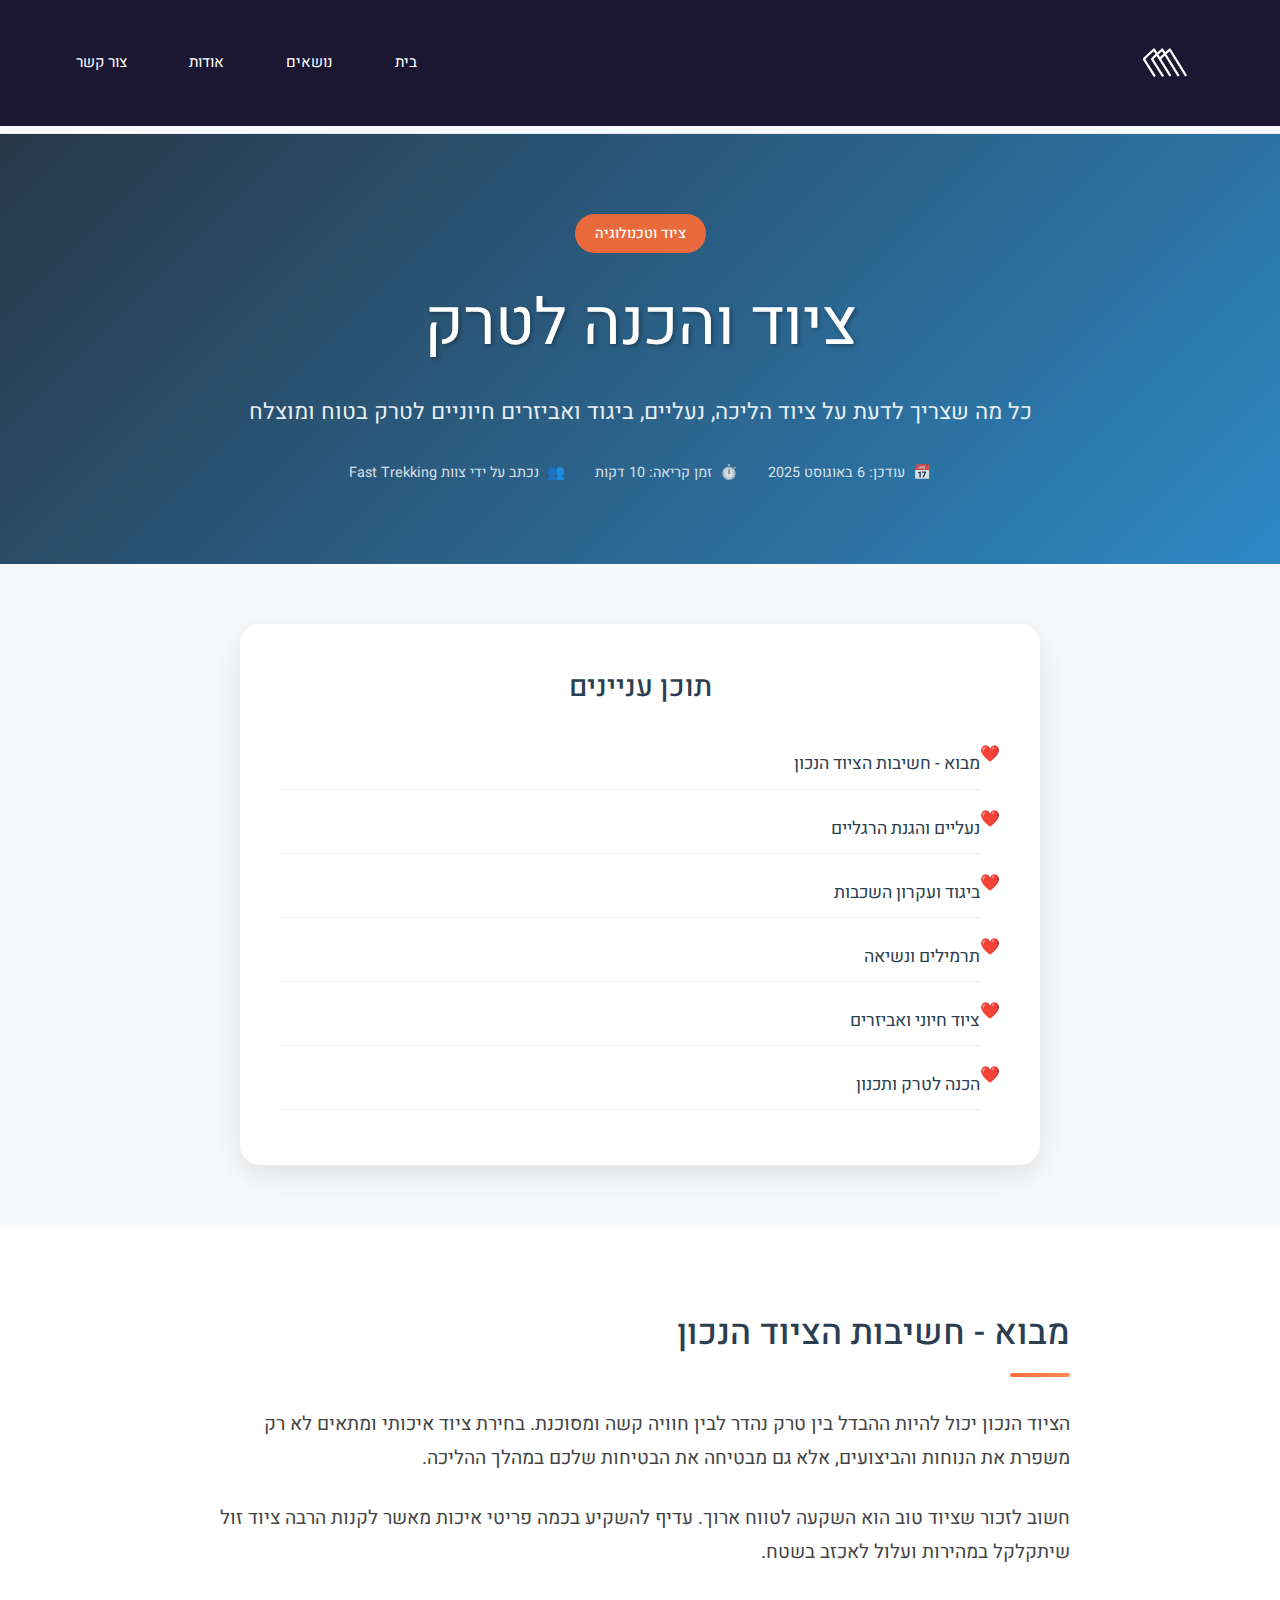
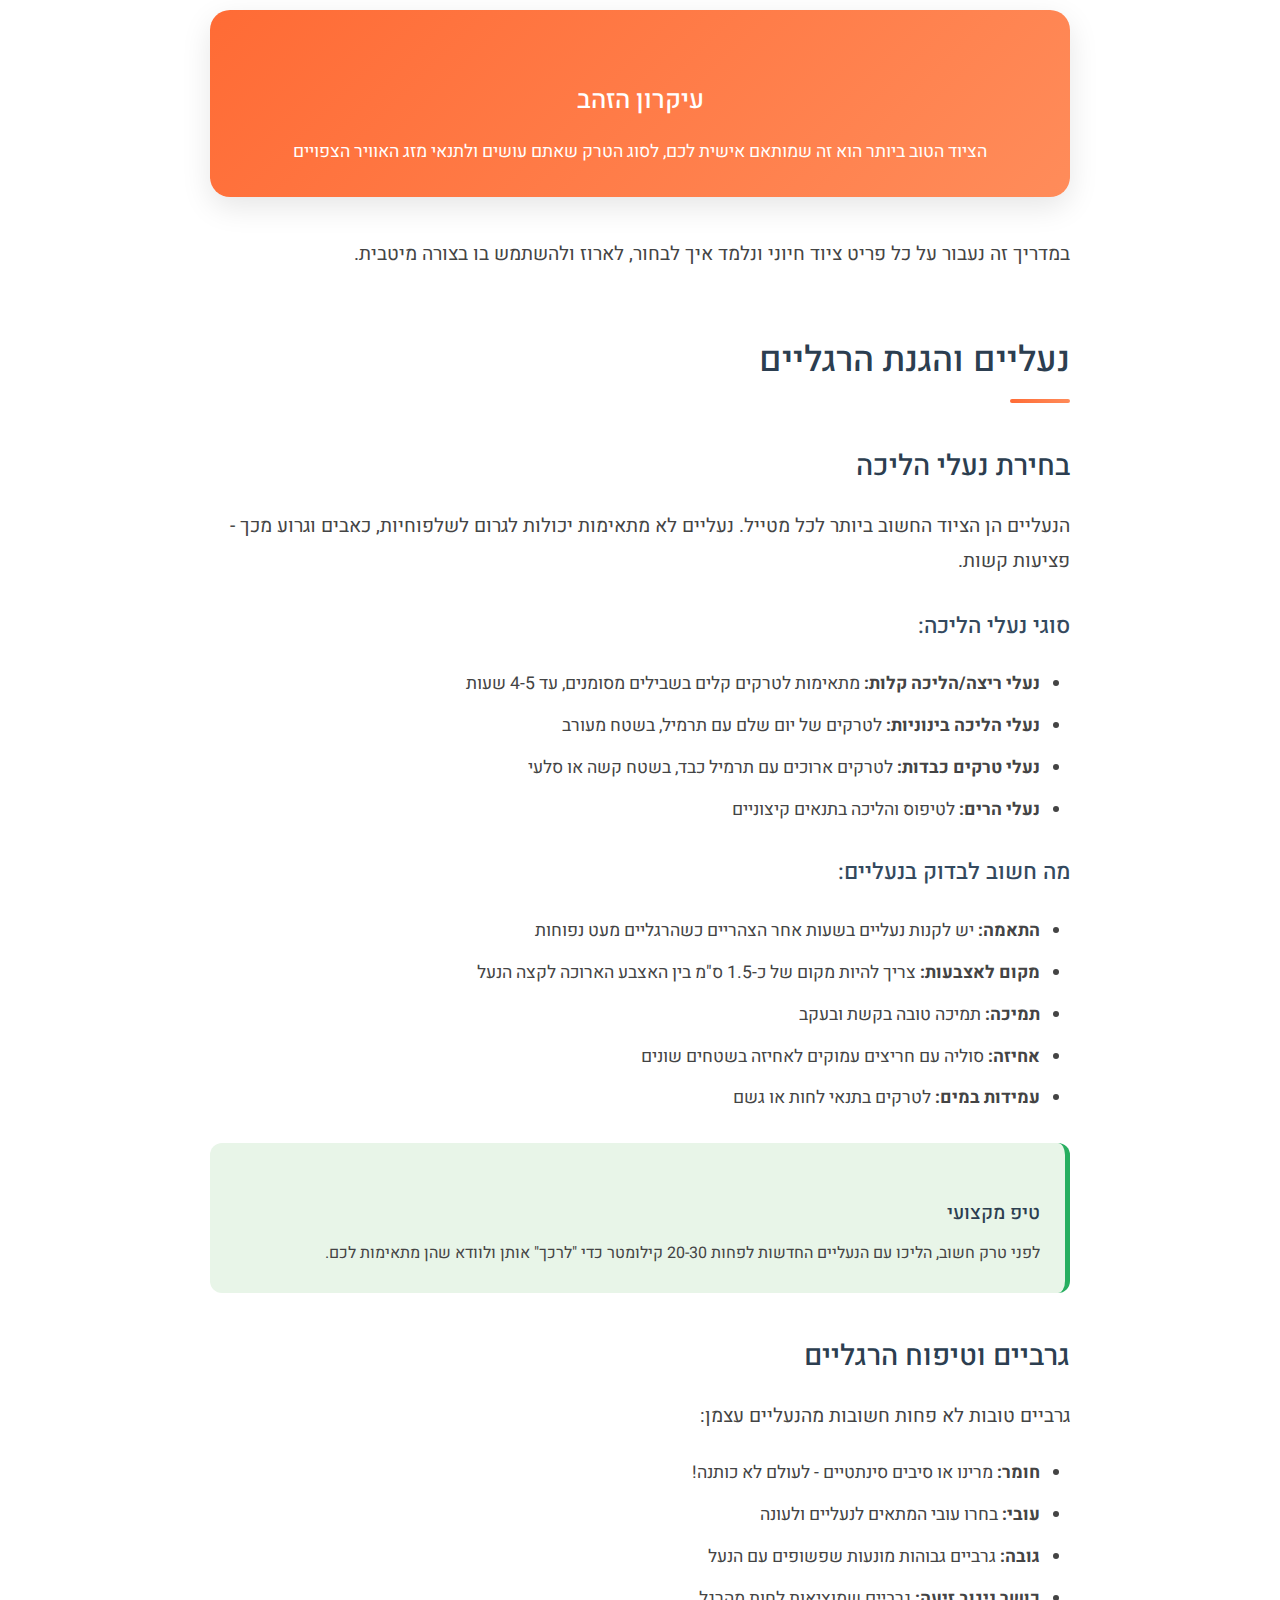
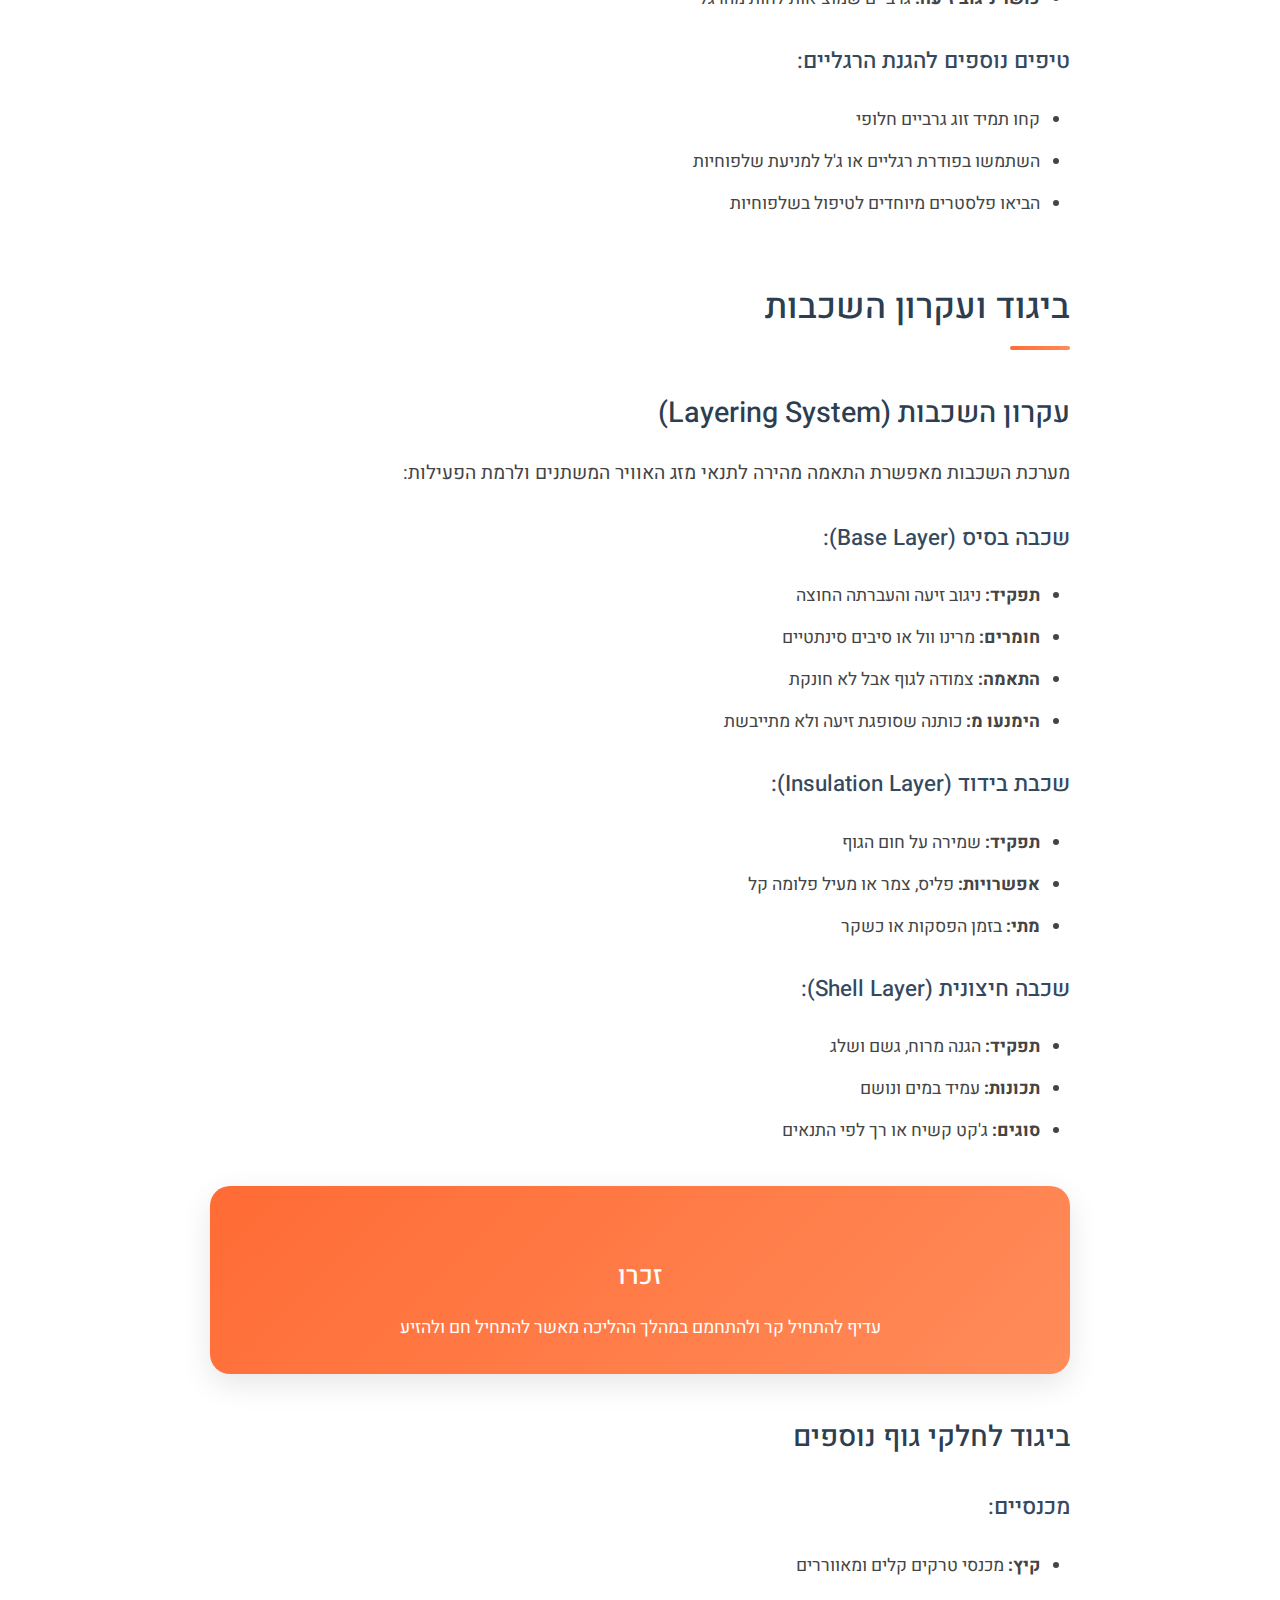
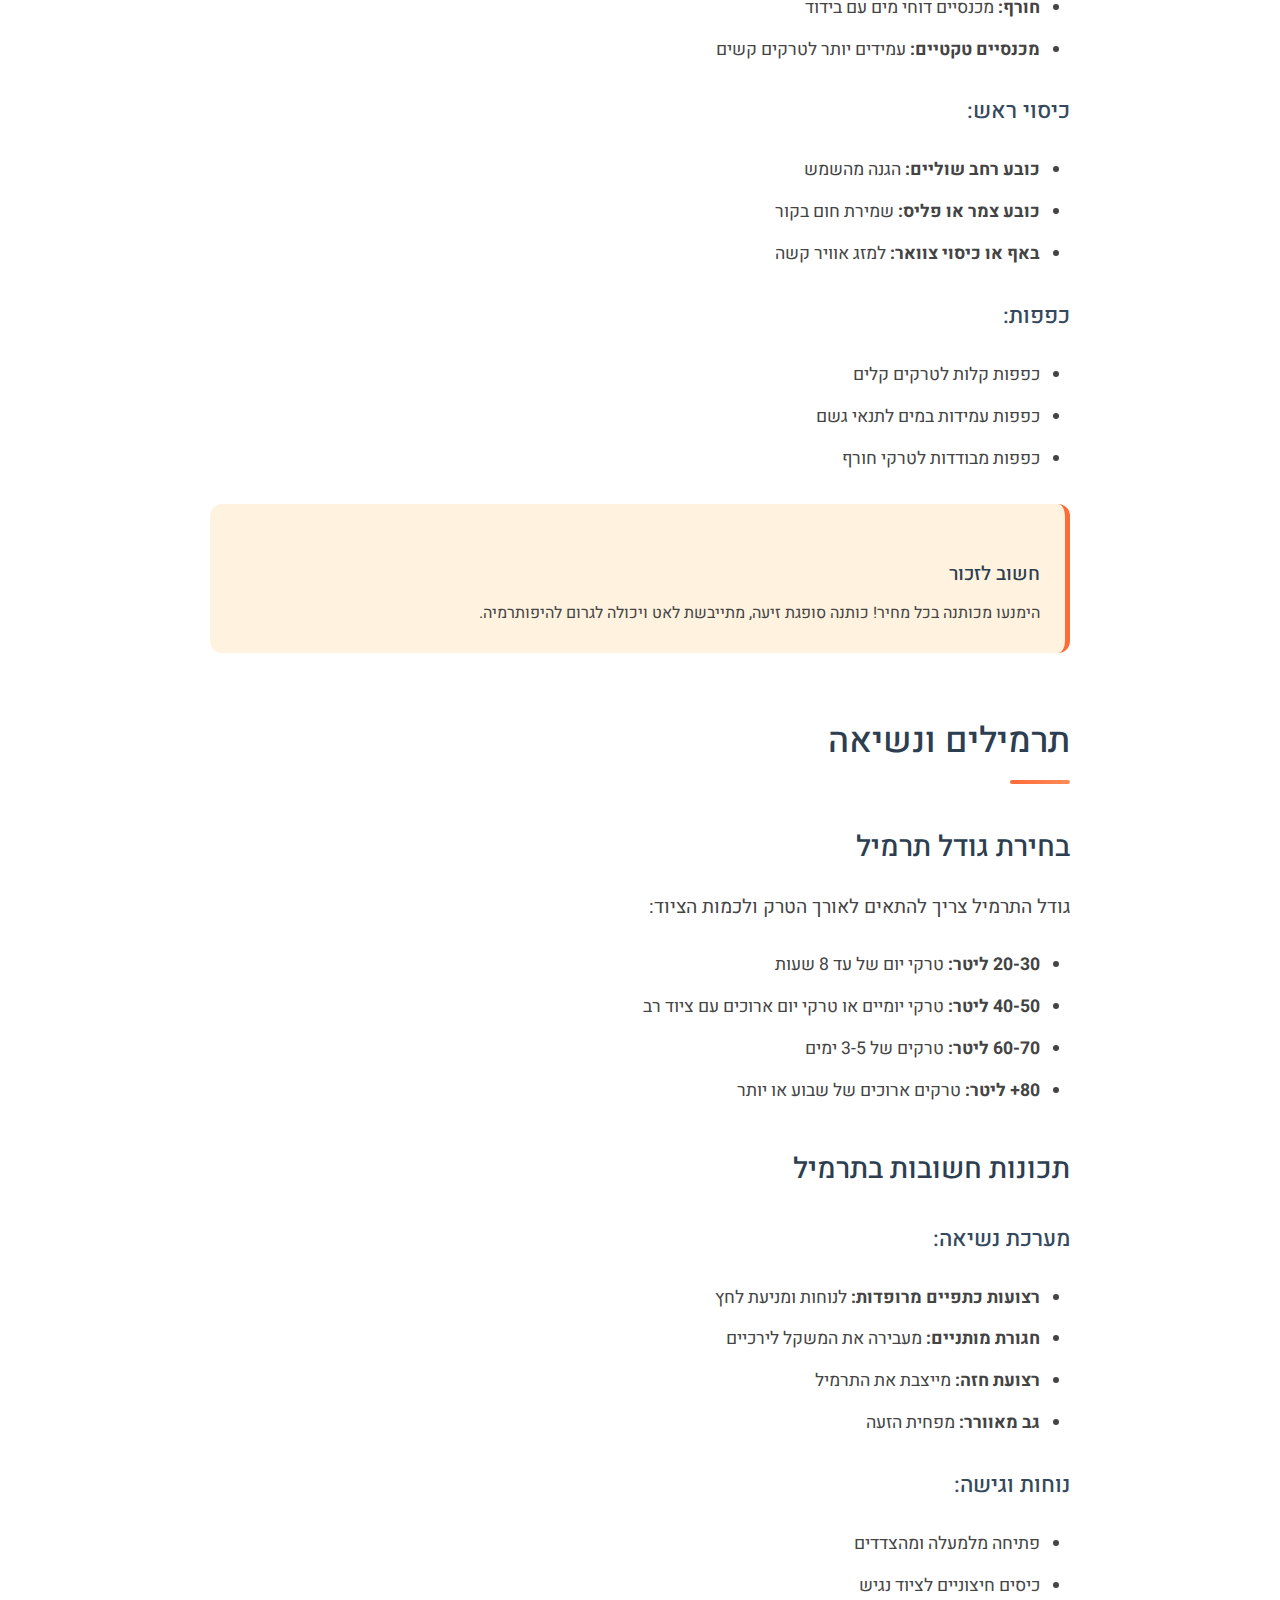
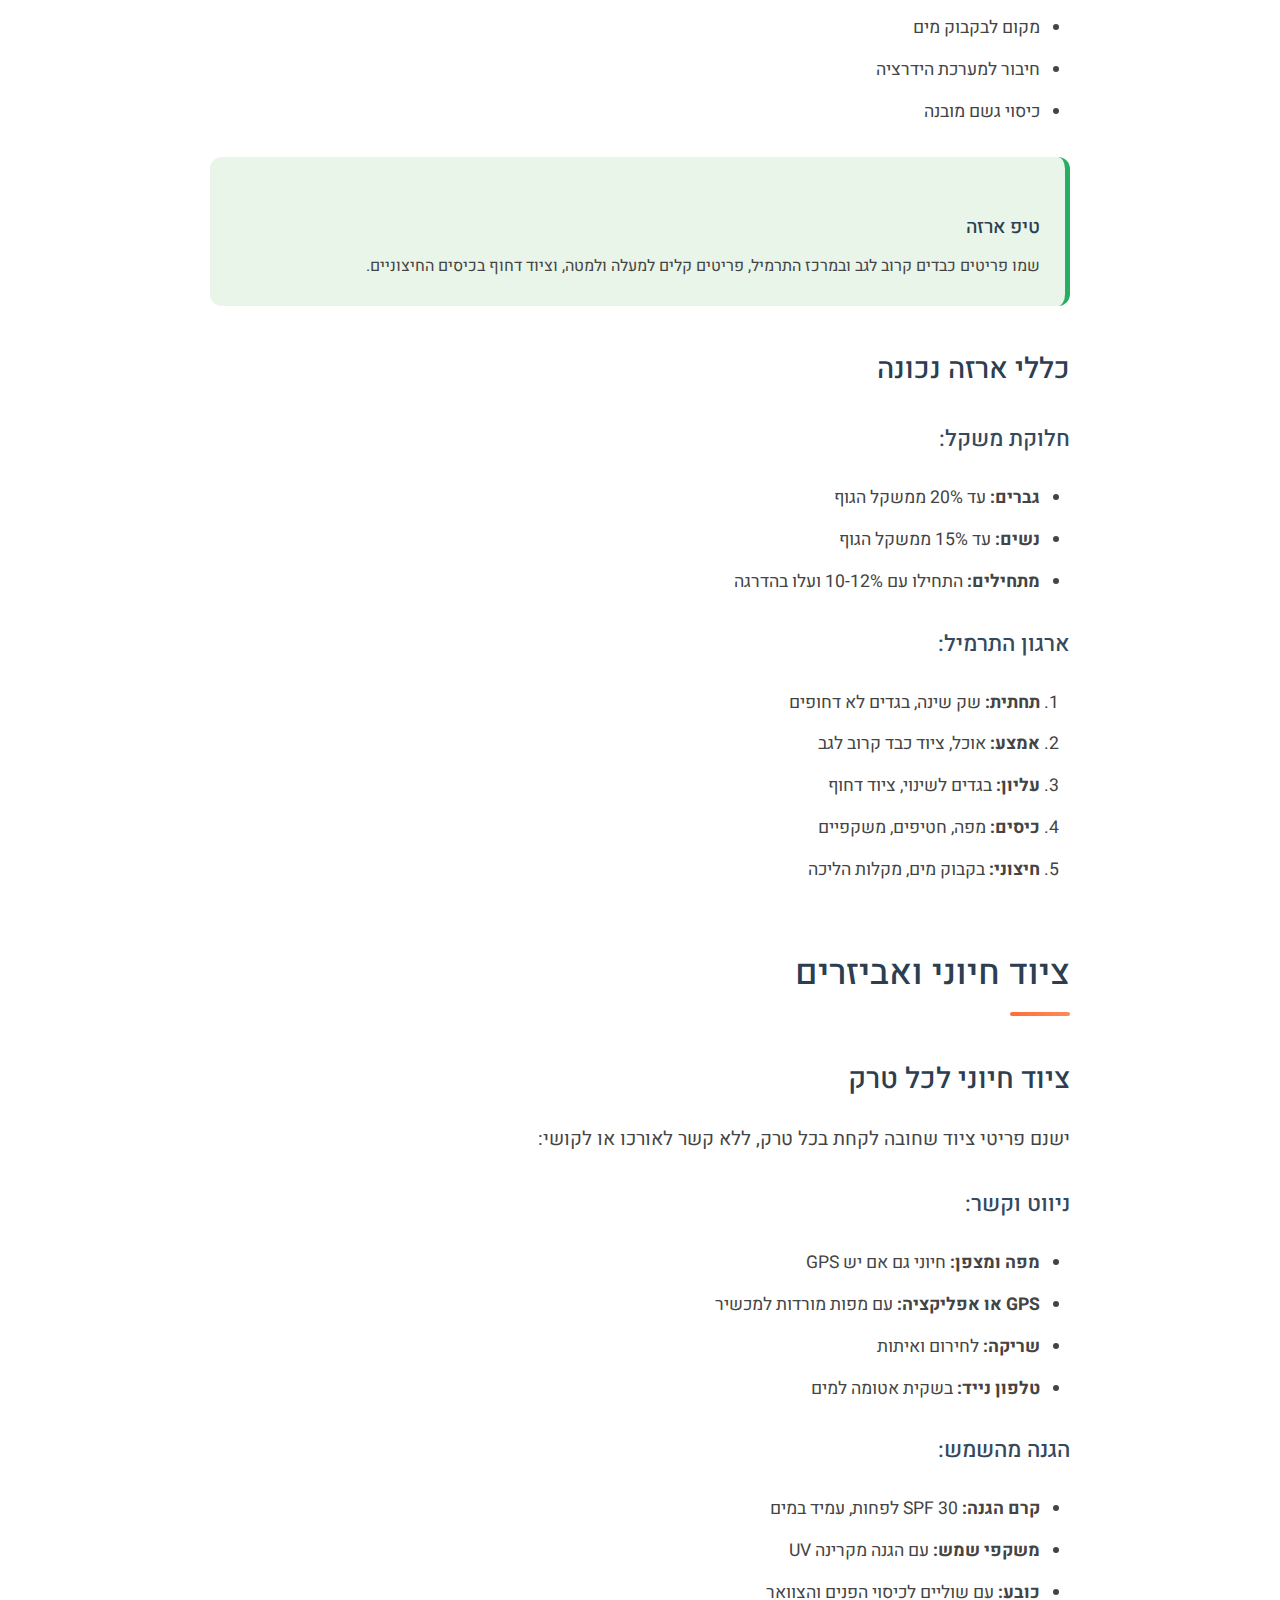
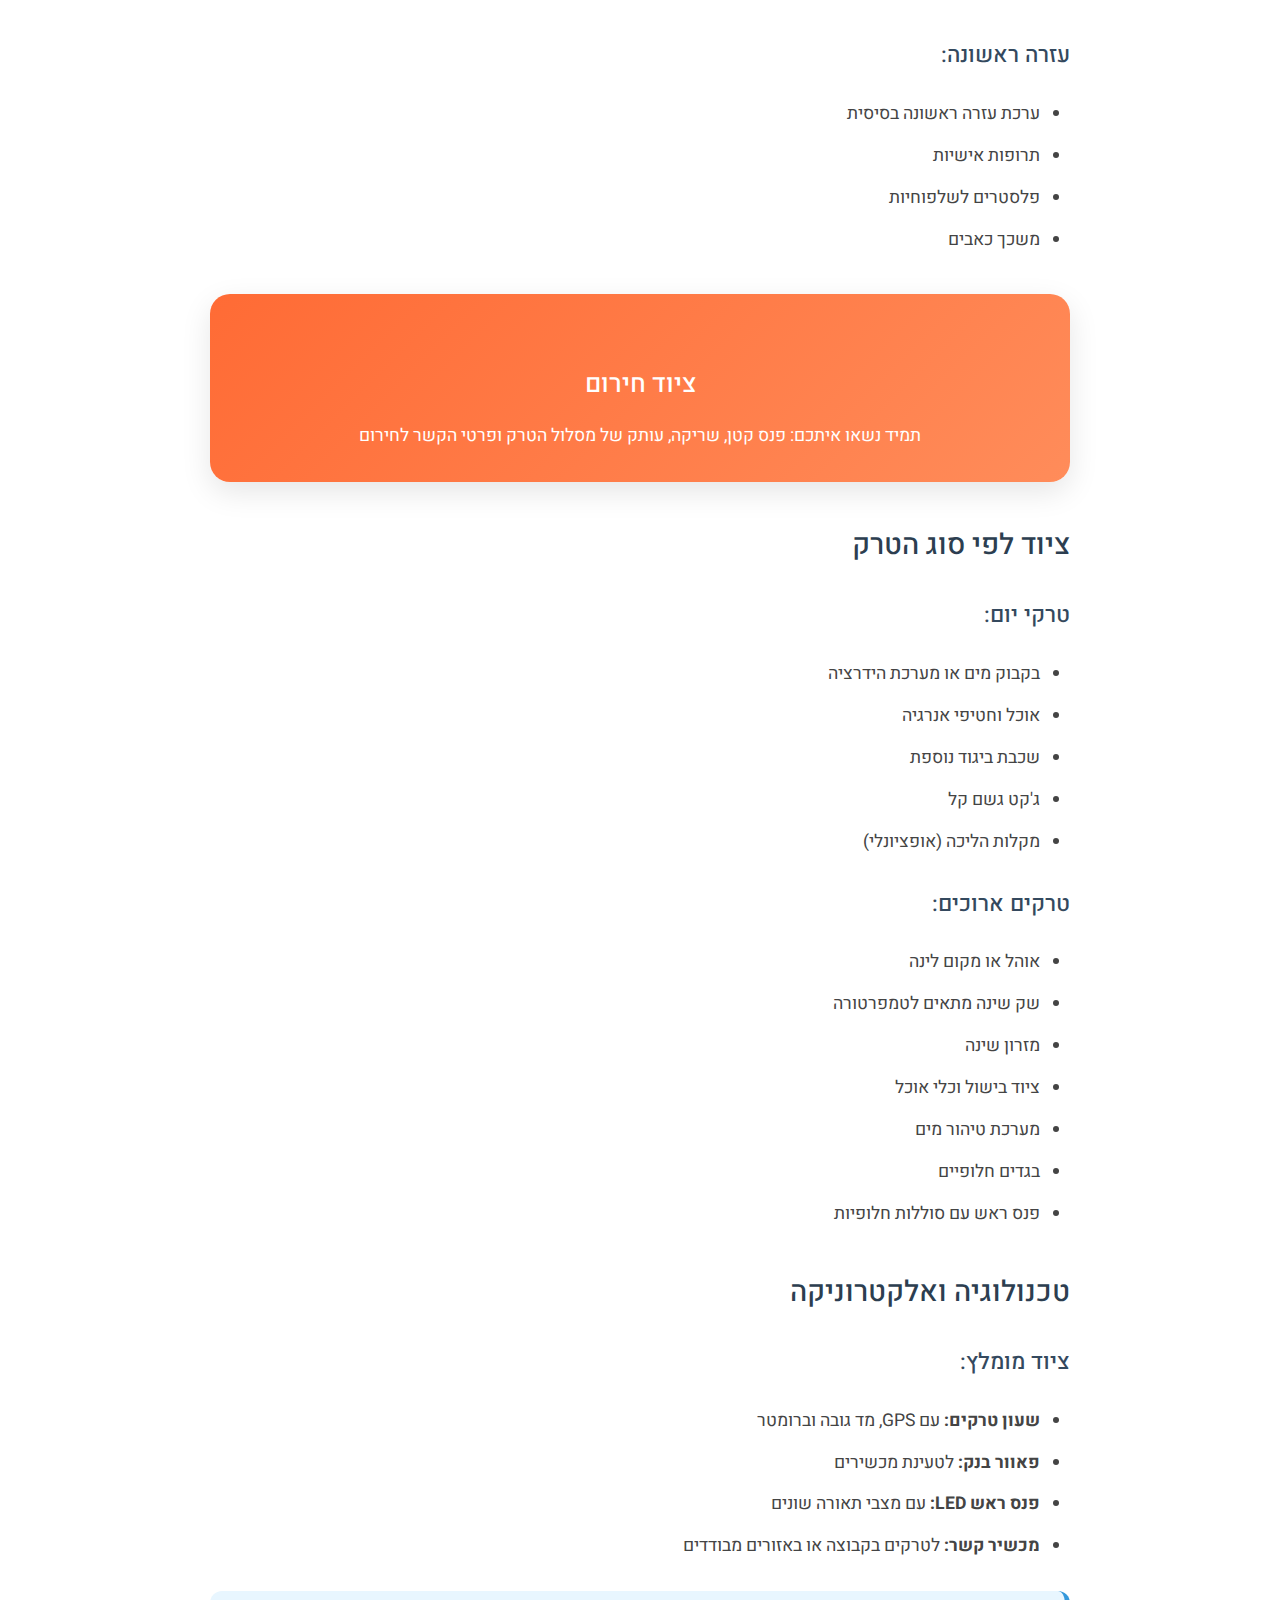
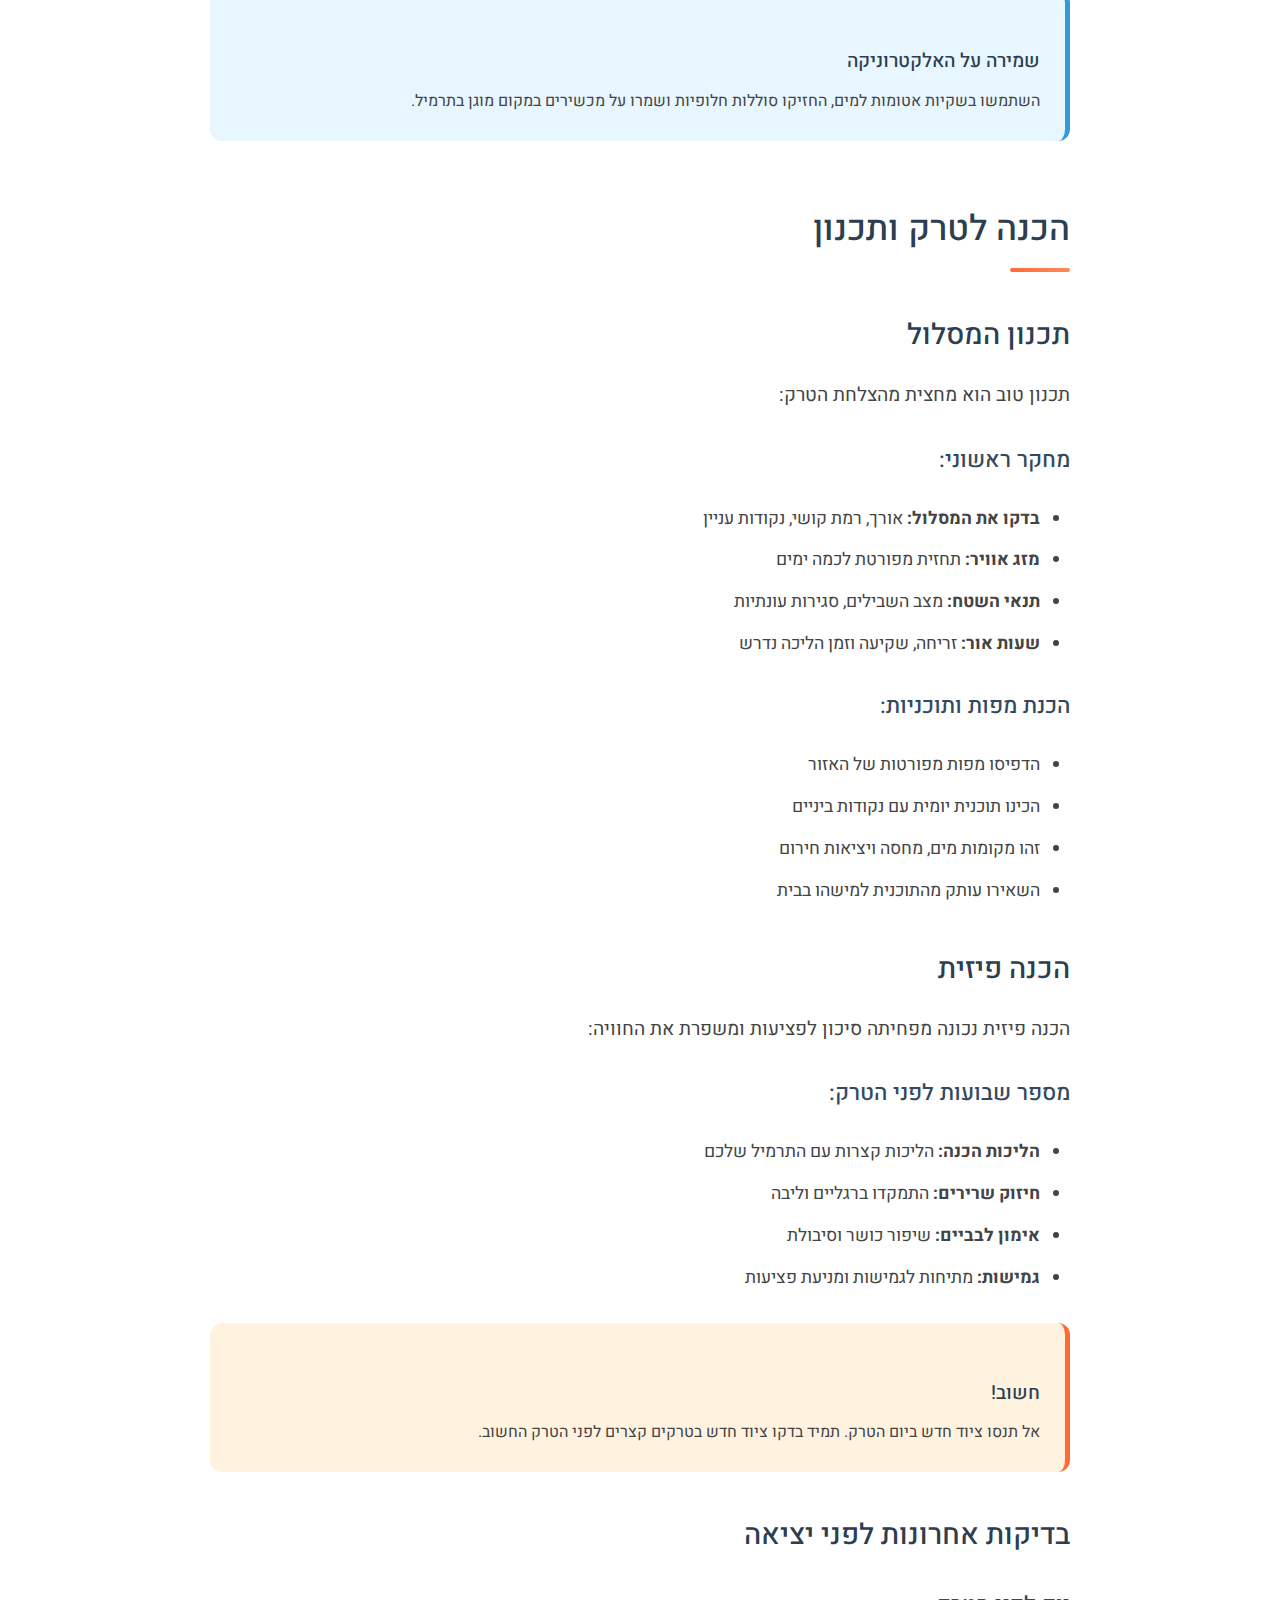
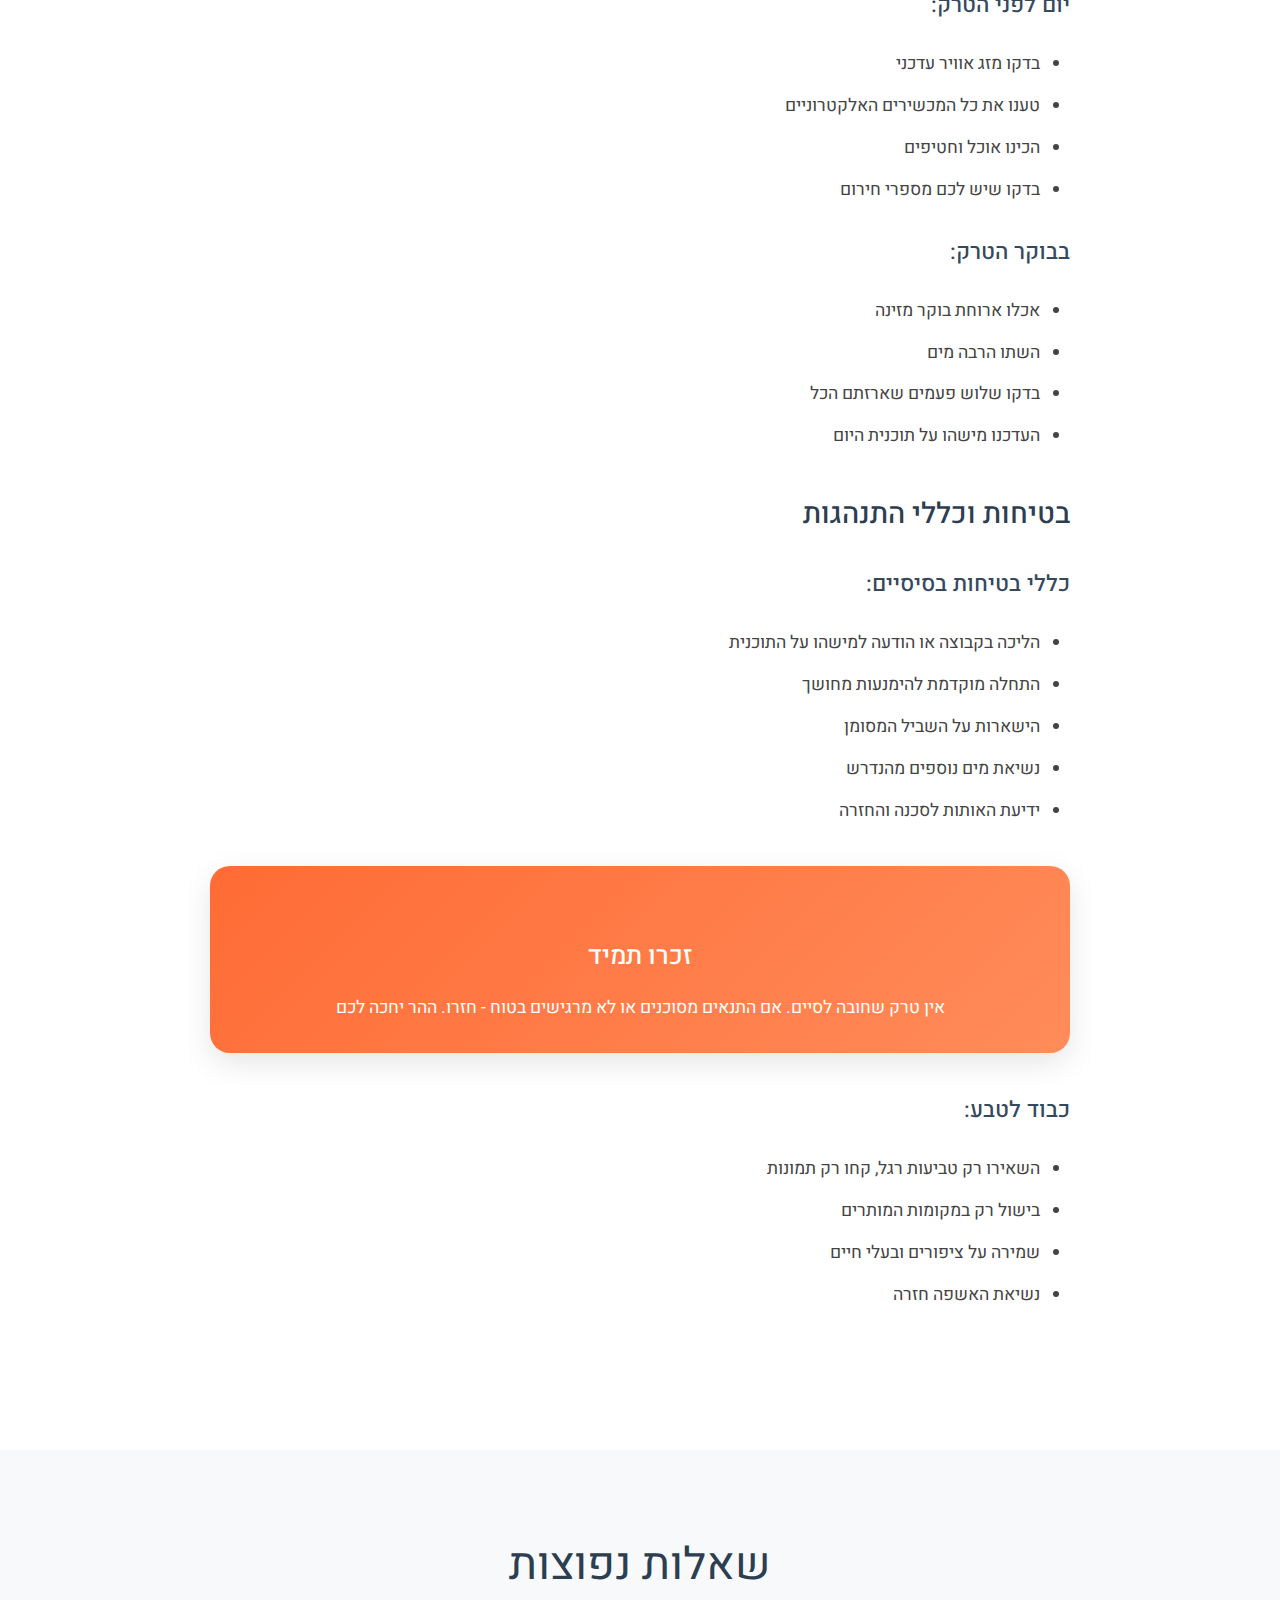
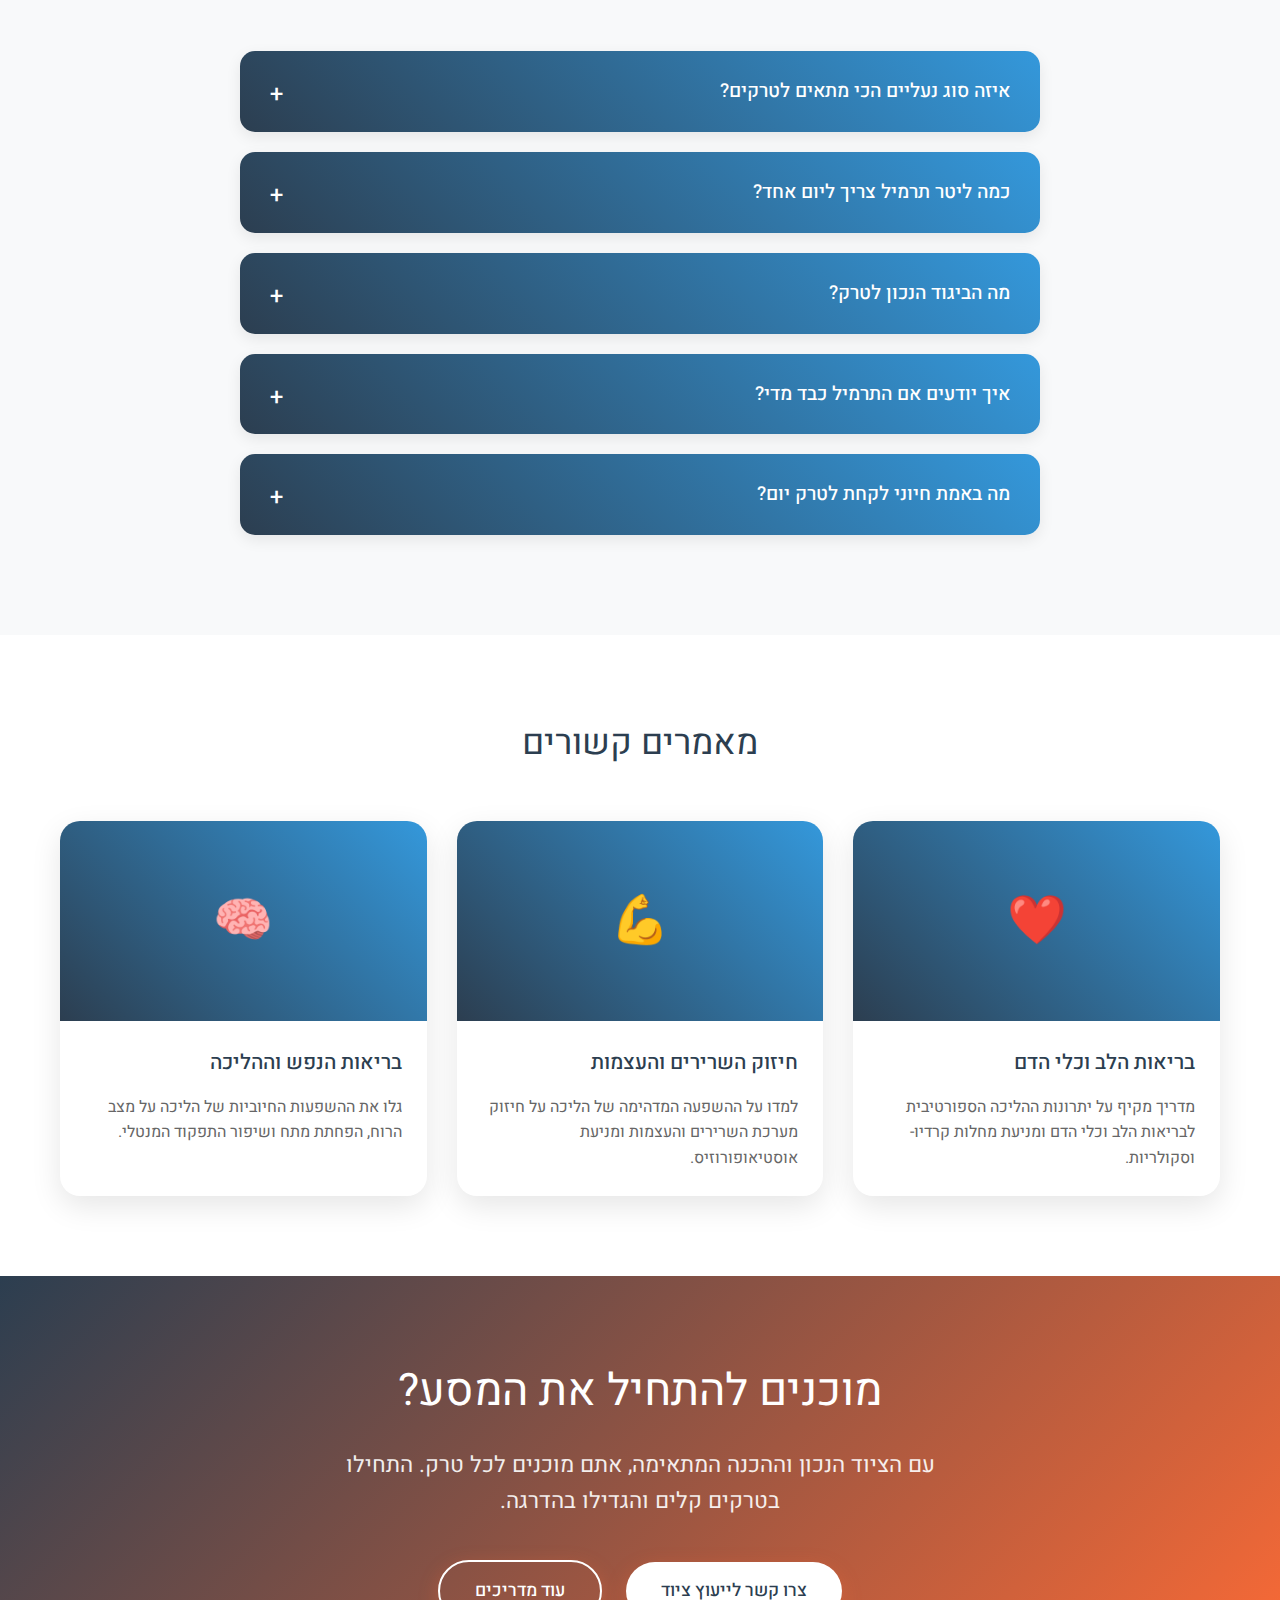
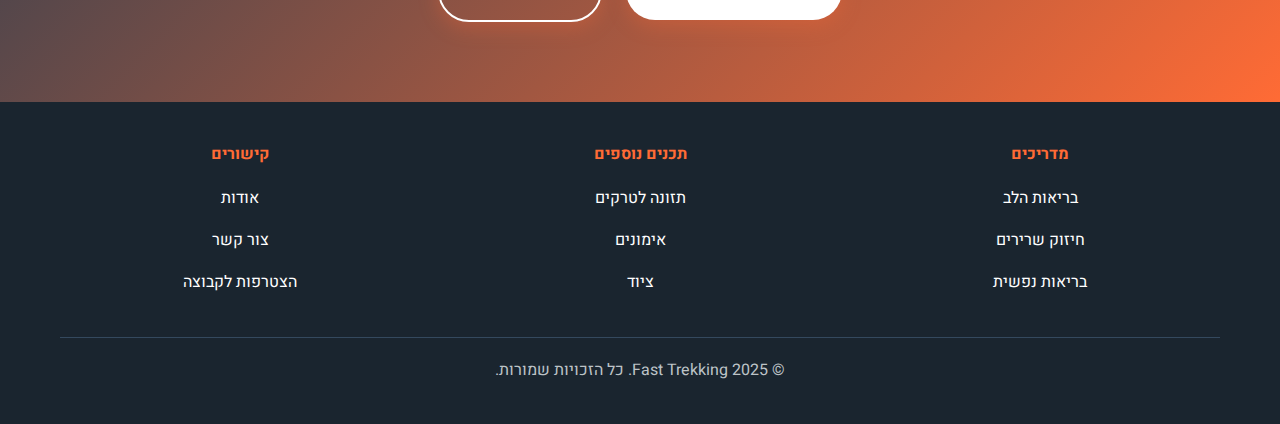
<file: equipment.html>
<!DOCTYPE html>
<html lang="he" dir="rtl">
<head>
    <meta charset="UTF-8">
    <meta name="viewport" content="width=device-width, initial-scale=1.0">
    <title>ציוד והכנה לטרק - מדריך מקיף | Fast Trekking</title>
   
    <!-- SEO Meta Tags -->
    <title>ציוד והכנה לטרק - מדריך מקיף | Fast Trekking</title>
    <meta name="description" content="מדריך מקיף על ציוד הליכה, נעליים, ביגוד ואביזרים חיוניים לטרק בטוח ומוצלח. כל מה שצריך לדעת על הציוד הנכון">
    <meta name="keywords" content="ציוד הליכה, נעלי טרקים, ביגוד טרקים, תרמיל, אביזרי הליכה, הכנה לטרק, ציוד חיוני">
    
    <!-- Open Graph Meta Tags -->
    <meta property="og:title" content="ציוד והכנה לטרק - מדריך מקיף | Fast Trekking">
    <meta property="og:description" content="כל מה שצריך לדעת על ציוד הליכה, נעליים, ביגוד ואביזרים חיוניים לטרק בטוח ומוצלח">
    <meta property="og:type" content="article">
    <meta property="og:url" content="https://fasttrekking.co.il/hiking-equipment.html">
    <meta property="og:image" content="https://fasttrekking.co.il/images/hiking-equipment-og.jpg">
    <meta property="og:site_name" content="Fast Trekking">
    
    <!-- Twitter Card -->
    <meta name="twitter:card" content="summary_large_image">
    <meta name="twitter:title" content="ציוד והכנה לטרק - מדריך מקיף">
    <meta name="twitter:description" content="כל מה שצריך לדעת על ציוד הליכה, נעליים, ביגוד ואביזרים חיוניים לטרק בטוח">
    <meta name="twitter:image" content="https://fasttrekking.co.il/images/hiking-equipment-twitter.jpg">

    <!-- Schema.org Structured Data -->
    <script type="application/ld+json">
    {
        "@context": "https://schema.org",
        "@type": "Article",
        "headline": "ציוד והכנה לטרק - מדריך מקיף",
        "description": "כל מה שצריך לדעת על ציוד הליכה, נעליים, ביגוד ואביזרים חיוניים לטרק בטוח ומוצלח",
        "author": {
            "@type": "Organization",
            "name": "Fast Trekking"
        },
        "publisher": {
            "@type": "Organization",
            "name": "Fast Trekking",
            "logo": {
                "@type": "ImageObject",
                "url": "https://fasttrekking.co.il/Small Logo.png"
            }
        },
        "datePublished": "2025-01-20",
        "dateModified": "2025-08-06",
        "mainEntityOfPage": {
            "@type": "WebPage",
            "@id": "https://fasttrekking.co.il/hiking-equipment.html"
        },
        "image": {
            "@type": "ImageObject",
            "url": "https://fasttrekking.co.il/images/hiking-equipment-main.jpg"
        }
    }
    </script>
    
    <!-- FAQ Schema -->
    <script type="application/ld+json">
    {
        "@context": "https://schema.org",
        "@type": "FAQPage",
        "mainEntity": [
            {
                "@type": "Question",
                "name": "איזה סוג נעליים הכי מתאים לטרקים?",
                "acceptedAnswer": {
                    "@type": "Answer",
                    "text": "זה תלוי בסוג הטרק: לטרקים קלים מספיקות נעלי ריצה טובות, לטרקים בשבילים קשים מומלצות נעלי הליכה בגובה הקרסול עם סוליה חזקה ואחיזה טובה."
                }
            },
            {
                "@type": "Question",
                "name": "כמה ליטר תרמיל צריך ליום אחד?",
                "acceptedAnswer": {
                    "@type": "Answer",
                    "text": "לטרק יום של 6-8 שעות מספיק תרמיל של 20-30 ליטר. חשוב שיהיה נוח על הגב ועם חגורת מותניים לחלוקת המשקל."
                }
            },
            {
                "@type": "Question",
                "name": "מה הביגוד הנכון לטרק?",
                "acceptedAnswer": {
                    "@type": "Answer",
                    "text": "עקרון השכבות: שכבה בסיס מניגוב זיעה, שכבת בידוד לחום, ושכבה חיצונית עמידת רוח ומים. הימנעו מכותנה שסופגת זיעה ומתייבשת לאט."
                }
            }
        ]
    }
    </script>
    
    <link href="https://fonts.googleapis.com/css2?family=Heebo:wght@100;300;400;500;700;900&display=swap" rel="stylesheet">
    
    <!-- קובץ עיצוב ראשי -->
    <link rel="stylesheet" href="styles.css">
    <!-- קובץ עיצוב למאמרים -->
    <link rel="stylesheet" href="article_styles.css">
</head>
<body>
    <!-- Navigation -->
    <nav class="navigation">
        <div class="nav-container">
            <a href="index.html" class="logo">
                <img src="Small Logo.png" alt="Fast Trekking" class="logo-image">
            </a>
            <ul class="nav-links" id="navLinks">
                <li><a href="index.html">בית</a></li>
                <li><a href="index.html#topics">נושאים</a></li>
                <li><a href="index.html#about">אודות</a></li>
                <li><a href="index.html#contact">צור קשר</a></li>
            </ul>
            <button class="mobile-menu-toggle" id="mobileToggle">☰</button>
        </div>
    </nav>

    <!-- Breadcrumbs -->
    <section class="breadcrumbs">
        <div class="container">
            <div class="breadcrumb-list">
                <a href="index.html">בית</a>
                <span class="breadcrumb-separator">›</span>
                <a href="index.html#topics">מדריכים</a>
                <span class="breadcrumb-separator">›</span>
                <span>ציוד והכנה לטרק</span>
            </div>
        </div>
    </section>

    <!-- Article Header -->
    <header class="article-header">
        <div class="container">
            <div class="article-header-content">
                <span class="article-category">ציוד וטכנולוגיה</span>
                <h1 class="article-title">ציוד והכנה לטרק</h1>
                <p class="article-subtitle">כל מה שצריך לדעת על ציוד הליכה, נעליים, ביגוד ואביזרים חיוניים לטרק בטוח ומוצלח</p>
                <div class="article-meta">
                    <div class="meta-item">
                        <span>📅</span>
                        <span>עודכן: 6 באוגוסט 2025</span>
                    </div>
                    <div class="meta-item">
                        <span>⏱️</span>
                        <span>זמן קריאה: 10 דקות</span>
                    </div>
                    <div class="meta-item">
                        <span>👥</span>
                        <span>נכתב על ידי צוות Fast Trekking</span>
                    </div>
                </div>
            </div>
        </div>
    </header>

    <!-- Table of Contents -->
    <section class="toc-section">
        <div class="container">
            <div class="toc-container">
                <h2 class="toc-title">תוכן עניינים</h2>
                <ul class="toc-list">
                    <li><a href="#introduction">מבוא - חשיבות הציוד הנכון</a></li>
                    <li><a href="#footwear">נעליים והגנת הרגליים</a></li>
                    <li><a href="#clothing">ביגוד ועקרון השכבות</a></li>
                    <li><a href="#backpack">תרמילים ונשיאה</a></li>
                    <li><a href="#essential-gear">ציוד חיוני ואביזרים</a></li>
                    <li><a href="#preparation">הכנה לטרק ותכנון</a></li>
                </ul>
            </div>
        </div>
    </section>

    <!-- Main Content -->
    <main class="main-content">
        <div class="container">
            
            <!-- Introduction Section -->
            <section id="introduction" class="content-section">
                <h2>מבוא - חשיבות הציוד הנכון</h2>
                <p>הציוד הנכון יכול להיות ההבדל בין טרק נהדר לבין חוויה קשה ומסוכנת. בחירת ציוד איכותי ומתאים לא רק משפרת את הנוחות והביצועים, אלא גם מבטיחה את הבטיחות שלכם במהלך ההליכה.</p>
                
                <p>חשוב לזכור שציוד טוב הוא השקעה לטווח ארוך. עדיף להשקיע בכמה פריטי איכות מאשר לקנות הרבה ציוד זול שיתקלקל במהירות ועלול לאכזב בשטח.</p>
                
                <div class="highlight-box">
                    <h3>עיקרון הזהב</h3>
                    <p>הציוד הטוב ביותר הוא זה שמותאם אישית לכם, לסוג הטרק שאתם עושים ולתנאי מזג האוויר הצפויים</p>
                </div>
                
                <p>במדריך זה נעבור על כל פריט ציוד חיוני ונלמד איך לבחור, לארוז ולהשתמש בו בצורה מיטבית.</p>
            </section>

            <!-- Footwear Section -->
            <section id="footwear" class="content-section">
                <h2>נעליים והגנת הרגליים</h2>
                
                <h3>בחירת נעלי הליכה</h3>
                <p>הנעליים הן הציוד החשוב ביותר לכל מטייל. נעליים לא מתאימות יכולות לגרום לשלפוחיות, כאבים וגרוע מכך - פציעות קשות.</p>
                
                <h4>סוגי נעלי הליכה:</h4>
                
                <ul>
                    <li><strong>נעלי ריצה/הליכה קלות:</strong> מתאימות לטרקים קלים בשבילים מסומנים, עד 4-5 שעות</li>
                    <li><strong>נעלי הליכה בינוניות:</strong> לטרקים של יום שלם עם תרמיל, בשטח מעורב</li>
                    <li><strong>נעלי טרקים כבדות:</strong> לטרקים ארוכים עם תרמיל כבד, בשטח קשה או סלעי</li>
                    <li><strong>נעלי הרים:</strong> לטיפוס והליכה בתנאים קיצוניים</li>
                </ul>
                
                <h4>מה חשוב לבדוק בנעליים:</h4>
                
                <ul>
                    <li><strong>התאמה:</strong> יש לקנות נעליים בשעות אחר הצהריים כשהרגליים מעט נפוחות</li>
                    <li><strong>מקום לאצבעות:</strong> צריך להיות מקום של כ-1.5 ס"מ בין האצבע הארוכה לקצה הנעל</li>
                    <li><strong>תמיכה:</strong> תמיכה טובה בקשת ובעקב</li>
                    <li><strong>אחיזה:</strong> סוליה עם חריצים עמוקים לאחיזה בשטחים שונים</li>
                    <li><strong>עמידות במים:</strong> לטרקים בתנאי לחות או גשם</li>
                </ul>
                
                <div class="info-box success">
                    <h4>טיפ מקצועי</h4>
                    <p>לפני טרק חשוב, הליכו עם הנעליים החדשות לפחות 20-30 קילומטר כדי "לרכך" אותן ולוודא שהן מתאימות לכם.</p>
                </div>
                
                <h3>גרביים וטיפוח הרגליים</h3>
                <p>גרביים טובות לא פחות חשובות מהנעליים עצמן:</p>
                
                <ul>
                    <li><strong>חומר:</strong> מרינו או סיבים סינתטיים - לעולם לא כותנה!</li>
                    <li><strong>עובי:</strong> בחרו עובי המתאים לנעליים ולעונה</li>
                    <li><strong>גובה:</strong> גרביים גבוהות מונעות שפשופים עם הנעל</li>
                    <li><strong>כושר ניגוב זיעה:</strong> גרביים שמוציאות לחות מהרגל</li>
                </ul>
                
                <h4>טיפים נוספים להגנת הרגליים:</h4>
                <ul>
                    <li>קחו תמיד זוג גרביים חלופי</li>
                    <li>השתמשו בפודרת רגליים או ג'ל למניעת שלפוחיות</li>
                    <li>הביאו פלסטרים מיוחדים לטיפול בשלפוחיות</li>
                </ul>
            </section>

            <!-- Clothing Section -->
            <section id="clothing" class="content-section">
                <h2>ביגוד ועקרון השכבות</h2>
                
                <h3>עקרון השכבות (Layering System)</h3>
                <p>מערכת השכבות מאפשרת התאמה מהירה לתנאי מזג האוויר המשתנים ולרמת הפעילות:</p>
                
                <h4>שכבה בסיס (Base Layer):</h4>
                <ul>
                    <li><strong>תפקיד:</strong> ניגוב זיעה והעברתה החוצה</li>
                    <li><strong>חומרים:</strong> מרינו וול או סיבים סינתטיים</li>
                    <li><strong>התאמה:</strong> צמודה לגוף אבל לא חונקת</li>
                    <li><strong>הימנעו מ:</strong> כותנה שסופגת זיעה ולא מתייבשת</li>
                </ul>
                
                <h4>שכבת בידוד (Insulation Layer):</h4>
                <ul>
                    <li><strong>תפקיד:</strong> שמירה על חום הגוף</li>
                    <li><strong>אפשרויות:</strong> פליס, צמר או מעיל פלומה קל</li>
                    <li><strong>מתי:</strong> בזמן הפסקות או כשקר</li>
                </ul>
                
                <h4>שכבה חיצונית (Shell Layer):</h4>
                <ul>
                    <li><strong>תפקיד:</strong> הגנה מרוח, גשם ושלג</li>
                    <li><strong>תכונות:</strong> עמיד במים ונושם</li>
                    <li><strong>סוגים:</strong> ג'קט קשיח או רך לפי התנאים</li>
                </ul>
                
                <div class="highlight-box">
                    <h3>זכרו</h3>
                    <p>עדיף להתחיל קר ולהתחמם במהלך ההליכה מאשר להתחיל חם ולהזיע</p>
                </div>
                
                <h3>ביגוד לחלקי גוף נוספים</h3>
                
                <h4>מכנסיים:</h4>
                <ul>
                    <li><strong>קיץ:</strong> מכנסי טרקים קלים ומאווררים</li>
                    <li><strong>חורף:</strong> מכנסיים דוחי מים עם בידוד</li>
                    <li><strong>מכנסיים טקטיים:</strong> עמידים יותר לטרקים קשים</li>
                </ul>
                
                <h4>כיסוי ראש:</h4>
                <ul>
                    <li><strong>כובע רחב שוליים:</strong> הגנה מהשמש</li>
                    <li><strong>כובע צמר או פליס:</strong> שמירת חום בקור</li>
                    <li><strong>באף או כיסוי צוואר:</strong> למזג אוויר קשה</li>
                </ul>
                
                <h4>כפפות:</h4>
                <ul>
                    <li>כפפות קלות לטרקים קלים</li>
                    <li>כפפות עמידות במים לתנאי גשם</li>
                    <li>כפפות מבודדות לטרקי חורף</li>
                </ul>
                
                <div class="info-box warning">
                    <h4>חשוב לזכור</h4>
                    <p>הימנעו מכותנה בכל מחיר! כותנה סופגת זיעה, מתייבשת לאט ויכולה לגרום להיפותרמיה.</p>
                </div>
            </section>

            <!-- Backpack Section -->
            <section id="backpack" class="content-section">
                <h2>תרמילים ונשיאה</h2>
                
                <h3>בחירת גודל תרמיל</h3>
                <p>גודל התרמיל צריך להתאים לאורך הטרק ולכמות הציוד:</p>
                
                <ul>
                    <li><strong>20-30 ליטר:</strong> טרקי יום של עד 8 שעות</li>
                    <li><strong>40-50 ליטר:</strong> טרקי יומיים או טרקי יום ארוכים עם ציוד רב</li>
                    <li><strong>60-70 ליטר:</strong> טרקים של 3-5 ימים</li>
                    <li><strong>80+ ליטר:</strong> טרקים ארוכים של שבוע או יותר</li>
                </ul>
                
                <h3>תכונות חשובות בתרמיל</h3>
                
                <h4>מערכת נשיאה:</h4>
                <ul>
                    <li><strong>רצועות כתפיים מרופדות:</strong> לנוחות ומניעת לחץ</li>
                    <li><strong>חגורת מותניים:</strong> מעבירה את המשקל לירכיים</li>
                    <li><strong>רצועת חזה:</strong> מייצבת את התרמיל</li>
                    <li><strong>גב מאוורר:</strong> מפחית הזעה</li>
                </ul>
                
                <h4>נוחות וגישה:</h4>
                <ul>
                    <li>פתיחה מלמעלה ומהצדדים</li>
                    <li>כיסים חיצוניים לציוד נגיש</li>
                    <li>מקום לבקבוק מים</li>
                    <li>חיבור למערכת הידרציה</li>
                    <li>כיסוי גשם מובנה</li>
                </ul>
                
                <div class="info-box success">
                    <h4>טיפ ארזה</h4>
                    <p>שמו פריטים כבדים קרוב לגב ובמרכז התרמיל, פריטים קלים למעלה ולמטה, וציוד דחוף בכיסים החיצוניים.</p>
                </div>
                
                <h3>כללי ארזה נכונה</h3>
                
                <h4>חלוקת משקל:</h4>
                <ul>
                    <li><strong>גברים:</strong> עד 20% ממשקל הגוף</li>
                    <li><strong>נשים:</strong> עד 15% ממשקל הגוף</li>
                    <li><strong>מתחילים:</strong> התחילו עם 10-12% ועלו בהדרגה</li>
                </ul>
                
                <h4>ארגון התרמיל:</h4>
                <ol>
                    <li><strong>תחתית:</strong> שק שינה, בגדים לא דחופים</li>
                    <li><strong>אמצע:</strong> אוכל, ציוד כבד קרוב לגב</li>
                    <li><strong>עליון:</strong> בגדים לשינוי, ציוד דחוף</li>
                    <li><strong>כיסים:</strong> מפה, חטיפים, משקפיים</li>
                    <li><strong>חיצוני:</strong> בקבוק מים, מקלות הליכה</li>
                </ol>
            </section>

            <!-- Essential Gear Section -->
            <section id="essential-gear" class="content-section">
                <h2>ציוד חיוני ואביזרים</h2>
                
                <h3>ציוד חיוני לכל טרק</h3>
                <p>ישנם פריטי ציוד שחובה לקחת בכל טרק, ללא קשר לאורכו או לקושי:</p>
                
                <h4>ניווט וקשר:</h4>
                <ul>
                    <li><strong>מפה ומצפן:</strong> חיוני גם אם יש GPS</li>
                    <li><strong>GPS או אפליקציה:</strong> עם מפות מורדות למכשיר</li>
                    <li><strong>שריקה:</strong> לחירום ואיתות</li>
                    <li><strong>טלפון נייד:</strong> בשקית אטומה למים</li>
                </ul>
                
                <h4>הגנה מהשמש:</h4>
                <ul>
                    <li><strong>קרם הגנה:</strong> SPF 30 לפחות, עמיד במים</li>
                    <li><strong>משקפי שמש:</strong> עם הגנה מקרינה UV</li>
                    <li><strong>כובע:</strong> עם שוליים לכיסוי הפנים והצוואר</li>
                </ul>
                
                <h4>עזרה ראשונה:</h4>
                <ul>
                    <li>ערכת עזרה ראשונה בסיסית</li>
                    <li>תרופות אישיות</li>
                    <li>פלסטרים לשלפוחיות</li>
                    <li>משכך כאבים</li>
                </ul>
                
                <div class="highlight-box">
                    <h3>ציוד חירום</h3>
                    <p>תמיד נשאו איתכם: פנס קטן, שריקה, עותק של מסלול הטרק ופרטי הקשר לחירום</p>
                </div>
                
                <h3>ציוד לפי סוג הטרק</h3>
                
                <h4>טרקי יום:</h4>
                <ul>
                    <li>בקבוק מים או מערכת הידרציה</li>
                    <li>אוכל וחטיפי אנרגיה</li>
                    <li>שכבת ביגוד נוספת</li>
                    <li>ג'קט גשם קל</li>
                    <li>מקלות הליכה (אופציונלי)</li>
                </ul>
                
                <h4>טרקים ארוכים:</h4>
                <ul>
                    <li>אוהל או מקום לינה</li>
                    <li>שק שינה מתאים לטמפרטורה</li>
                    <li>מזרון שינה</li>
                    <li>ציוד בישול וכלי אוכל</li>
                    <li>מערכת טיהור מים</li>
                    <li>בגדים חלופיים</li>
                    <li>פנס ראש עם סוללות חלופיות</li>
                </ul>
                
                <h3>טכנולוגיה ואלקטרוניקה</h3>
                
                <h4>ציוד מומלץ:</h4>
                <ul>
                    <li><strong>שעון טרקים:</strong> עם GPS, מד גובה וברומטר</li>
                    <li><strong>פאוור בנק:</strong> לטעינת מכשירים</li>
                    <li><strong>פנס ראש LED:</strong> עם מצבי תאורה שונים</li>
                    <li><strong>מכשיר קשר:</strong> לטרקים בקבוצה או באזורים מבודדים</li>
                </ul>
                
                <div class="info-box">
                    <h4>שמירה על האלקטרוניקה</h4>
                    <p>השתמשו בשקיות אטומות למים, החזיקו סוללות חלופיות ושמרו על מכשירים במקום מוגן בתרמיל.</p>
                </div>
            </section>

            <!-- Preparation Section -->
            <section id="preparation" class="content-section">
                <h2>הכנה לטרק ותכנון</h2>
                
                <h3>תכנון המסלול</h3>
                <p>תכנון טוב הוא מחצית מהצלחת הטרק:</p>
                
                <h4>מחקר ראשוני:</h4>
                <ul>
                    <li><strong>בדקו את המסלול:</strong> אורך, רמת קושי, נקודות עניין</li>
                    <li><strong>מזג אוויר:</strong> תחזית מפורטת לכמה ימים</li>
                    <li><strong>תנאי השטח:</strong> מצב השבילים, סגירות עונתיות</li>
                    <li><strong>שעות אור:</strong> זריחה, שקיעה וזמן הליכה נדרש</li>
                </ul>
                
                <h4>הכנת מפות ותוכניות:</h4>
                <ul>
                    <li>הדפיסו מפות מפורטות של האזור</li>
                    <li>הכינו תוכנית יומית עם נקודות ביניים</li>
                    <li>זהו מקומות מים, מחסה ויציאות חירום</li>
                    <li>השאירו עותק מהתוכנית למישהו בבית</li>
                </ul>
                
                <h3>הכנה פיזית</h3>
                <p>הכנה פיזית נכונה מפחיתה סיכון לפציעות ומשפרת את החוויה:</p>
                
                <h4>מספר שבועות לפני הטרק:</h4>
                <ul>
                    <li><strong>הליכות הכנה:</strong> הליכות קצרות עם התרמיל שלכם</li>
                    <li><strong>חיזוק שרירים:</strong> התמקדו ברגליים וליבה</li>
                    <li><strong>אימון לבביים:</strong> שיפור כושר וסיבולת</li>
                    <li><strong>גמישות:</strong> מתיחות לגמישות ומניעת פציעות</li>
                </ul>
                
                <div class="info-box warning">
                    <h4>חשוב!</h4>
                    <p>אל תנסו ציוד חדש ביום הטרק. תמיד בדקו ציוד חדש בטרקים קצרים לפני הטרק החשוב.</p>
                </div>
                
                <h3>בדיקות אחרונות לפני יציאה</h3>
                
                <h4>יום לפני הטרק:</h4>
                <ul>
                    <li>בדקו מזג אוויר עדכני</li>
                    <li>טענו את כל המכשירים האלקטרוניים</li>
                    <li>הכינו אוכל וחטיפים</li>
                    <li>בדקו שיש לכם מספרי חירום</li>
                </ul>
                
                <h4>בבוקר הטרק:</h4>
                <ul>
                    <li>אכלו ארוחת בוקר מזינה</li>
                    <li>השתו הרבה מים</li>
                    <li>בדקו שלוש פעמים שארזתם הכל</li>
                    <li>העדכנו מישהו על תוכנית היום</li>
                </ul>
                
                <h3>בטיחות וכללי התנהגות</h3>
                
                <h4>כללי בטיחות בסיסיים:</h4>
                <ul>
                    <li>הליכה בקבוצה או הודעה למישהו על התוכנית</li>
                    <li>התחלה מוקדמת להימנעות מחושך</li>
                    <li>הישארות על השביל המסומן</li>
                    <li>נשיאת מים נוספים מהנדרש</li>
                    <li>ידיעת האותות לסכנה והחזרה</li>
                </ul>
                
                <div class="highlight-box">
                    <h3>זכרו תמיד</h3>
                    <p>אין טרק שחובה לסיים. אם התנאים מסוכנים או לא מרגישים בטוח - חזרו. ההר יחכה לכם</p>
                </div>
                
                <h4>כבוד לטבע:</h4>
                <ul>
                    <li>השאירו רק טביעות רגל, קחו רק תמונות</li>
                    <li>בישול רק במקומות המותרים</li>
                    <li>שמירה על ציפורים ובעלי חיים</li>
                    <li>נשיאת האשפה חזרה</li>
                </ul>
            </section>
        </div>
    </main>

    <!-- FAQ Section -->
    <section class="faq-section">
        <div class="container">
            <div class="faq-container">
                <h2 class="faq-title">שאלות נפוצות</h2>
                
                <div class="faq-item">
                    <div class="faq-question" onclick="toggleFAQ(this)">
                        איזה סוג נעליים הכי מתאים לטרקים?
                    </div>
                    <div class="faq-answer">
                        <p>זה תלוי בסוג הטרק: לטרקים קלים בשבילים מסומנים מספיקות נעלי ריצה איכותיות. לטרקים בשבילים קשים או סלעיים מומלצות נעלי הליכה בגובה הקרסול עם סוליה חזקה ואחיזה טובה. החשוב ביותר הוא התאמה מושלמת לכף הרגל שלכם.</p>
                    </div>
                </div>
                
                <div class="faq-item">
                    <div class="faq-question" onclick="toggleFAQ(this)">
                        כמה ליטר תרמיל צריך ליום אחד?
                    </div>
                    <div class="faq-answer">
                        <p>לטרק יום של 6-8 שעות מספיק תרמיל של 20-30 ליטר. החשוב יותר הוא שהתרמיל יהיה נוח על הגב, עם חגורת מותניים טובה לחלוקת המשקל ומערכת אוורור לגב.</p>
                    </div>
                </div>
                
                <div class="faq-item">
                    <div class="faq-question" onclick="toggleFAQ(this)">
                        מה הביגוד הנכון לטרק?
                    </div>
                    <div class="faq-answer">
                        <p>עקרון השכבות: שכבה בסיס מניגוב זיעה (מרינו או סיבים סינתטיים), שכבת בידוד לחום (פליס או צמר), ושכבה חיצונית עמידת רוח ומים. הימנעו מכותנה שסופגת זיעה ומתייבשת לאט. התאימו את מספר השכבות לתנאי מזג האוויר ולרמת הפעילות.</p>
                    </div>
                </div>
                
                <div class="faq-item">
                    <div class="faq-question" onclick="toggleFAQ(this)">
                        איך יודעים אם התרמיל כבד מדי?
                    </div>
                    <div class="faq-answer">
                        <p>הכלל הכללי הוא עד 20% ממשקל הגוף לגברים ועד 15% לנשים. אבל חשוב יותר איך אתם מרגישים: אם מתקשים לשמור על שיווי משקל, מרגישים כאב בכתפיים או בגב, או שהמהירות שלכם יורדת משמעותיות - התרמיל כנראה כבד מדי.</p>
                    </div>
                </div>
                
                <div class="faq-item">
                    <div class="faq-question" onclick="toggleFAQ(this)">
                        מה באמת חיוני לקחת לטרק יום?
                    </div>
                    <div class="faq-answer">
                        <p>הציוד החיוני כולל: מים (לפחות 2-3 ליטר), אוכל וחטיפי אנרגיה, שכבת ביגוד נוספת, ג'קט גשם קל, מפה ומצפן, טלפון נייד, שריקה, קרם הגנה, משקפי שמש, ערכת עזרה ראשונה בסיסית ופנס קטן. זה הבסיס לכל טרק, ללא קשר לעונה או למזג האוויר.</p>
                    </div>
                </div>
            </div>
        </div>
    </section>

    <!-- Related Articles -->
    <section class="related-section">
        <div class="container">
            <h2 class="related-title">מאמרים קשורים</h2>
            <div class="related-grid">
                <a href="heart-health.html" class="related-card">
                    <div class="related-image">❤️</div>
                    <div class="related-content">
                        <h3>בריאות הלב וכלי הדם</h3>
                        <p>מדריך מקיף על יתרונות ההליכה הספורטיבית לבריאות הלב וכלי הדם ומניעת מחלות קרדיו-וסקולריות.</p>
                    </div>
                </a>
                
                <a href="muscles-bones.html" class="related-card">
                    <div class="related-image">💪</div>
                    <div class="related-content">
                        <h3>חיזוק השרירים והעצמות</h3>
                        <p>למדו על ההשפעה המדהימה של הליכה על חיזוק מערכת השרירים והעצמות ומניעת אוסטיאופורוזיס.</p>
                    </div>
                </a>
                
                <a href="mental-health.html" class="related-card">
                    <div class="related-image">🧠</div>
                    <div class="related-content">
                        <h3>בריאות הנפש וההליכה</h3>
                        <p>גלו את ההשפעות החיוביות של הליכה על מצב הרוח, הפחתת מתח ושיפור התפקוד המנטלי.</p>
                    </div>
                </a>
            </div>
        </div>
    </section>

    <!-- CTA Section -->
    <section class="cta-section">
        <div class="container">
            <h2 class="cta-title">מוכנים להתחיל את המסע?</h2>
            <p class="cta-subtitle">עם הציוד הנכון וההכנה המתאימה, אתם מוכנים לכל טרק. התחילו בטרקים קלים והגדילו בהדרגה.</p>
            <a href="index.html#contact" class="cta-button">צרו קשר לייעוץ ציוד</a>
            <a href="index.html#topics" class="cta-button secondary">עוד מדריכים</a>
        </div>
    </section>

    <!-- כותרת תחתונה -->
    <footer class="footer">
        <div class="container">
            <div class="footer-content">
                <div class="footer-section">
                    <h4>מדריכים</h4>
                    <a href="heart-health.html">בריאות הלב</a>
                    <a href="muscles-bones.html">חיזוק שרירים</a>
                    <a href="mental-health.html">בריאות נפשית</a>
                </div>
                <div class="footer-section">
                    <h4>תכנים נוספים</h4>
                    <a href="nutrition.html">תזונה לטרקים</a>
                    <a href="training.html">אימונים</a>
                    <a href="equipment.html">ציוד</a>
                </div>
                <div class="footer-section">
                    <h4>קישורים</h4>
                    <a href="#about">אודות</a>
                    <a href="#contact">צור קשר</a>
                    <a href="mailto:wetrail.fasttrekking@gmail.com">הצטרפות לקבוצה</a>
                </div>
            </div>
            <div class="footer-bottom">
                <p>&copy; 2025 Fast Trekking. כל הזכויות שמורות.</p>
            </div>
        </div>
    </footer>

    <script>
        // Mobile Menu
        const mobileToggle = document.getElementById('mobileToggle');
        const navLinks = document.getElementById('navLinks');
        
        if (mobileToggle) {
            mobileToggle.addEventListener('click', () => {
                navLinks.classList.toggle('active');
            });
        }

        // FAQ Toggle Function
        function toggleFAQ(element) {
            const answer = element.nextElementSibling;
            const isActive = element.classList.contains('active');
           // Close all FAQs   
            document.querySelectorAll('.faq-question').forEach(q => {
                q.classList.remove('active');
                q.nextElementSibling.classList.remove('active');
            });
          // Open clicked FAQ if it wasn't active  
            if (!isActive) {
                element.classList.add('active');
                answer.classList.add('active');
            }
        }

        // Smooth scrolling for anchor links
        document.querySelectorAll('a[href^="#"]').forEach(anchor => {
            anchor.addEventListener('click', function (e) {
                e.preventDefault();
                const target = document.querySelector(this.getAttribute('href'));
                if (target) {
                    target.scrollIntoView({
                        behavior: 'smooth',
                        block: 'start'
                    });
                }
            });
        });
                // Add scroll effect to navigation
        window.addEventListener('scroll', function() {
            const nav = document.querySelector('.navigation');
            if (window.scrollY > 100) {
                nav.style.background = 'rgba(44, 62, 80, 0.98)';
            } else {
                nav.style.background = 'rgba(44, 62, 80, 0.95)';
            }
        });
    </script>
</body>
</html>
</file>
<file: styles.css>
/* ==============================================
   ×ž×©×ª× ×™× ×’×œ×•×‘×œ×™×™× - ×¦×‘×¢×™× ×•×¤×•× ×˜×™×
   ============================================== */
:root {
    /* ×¤×œ×˜×ª ×¦×‘×¢×™× ×¨××©×™×ª */
    --primary-color: #1B1733;
    --secondary-color: #ff6b35;
    --accent-color: #3498db;
    --dark-bg: #2c3e50;
    --darker-bg: #1a252f;
    
    /* ×¦×‘×¢×™ ×˜×§×¡×˜ */
    --text-primary: #1B1733;
    --text-secondary: #666;
    --text-light: #bdc3c7;
    --text-white: #ffffff;
    
    /* ×¦×‘×¢×™ ×¨×§×¢ */
    --bg-white: #ffffff;
    --bg-light: #f8f9fa;
    --bg-dark: #2c3e50;
    --bg-darker: #1a252f;
    
    /* ×’×¨×“×™×× ×˜×™× */
    
    --gradient-primary: linear-gradient(135deg, #ff6b35, #ff8c5a);
    --gradient-hero: linear-gradient(135deg, #ff6b35, #ff8c5a);
    --gradient-text: linear-gradient(45deg,  #ff6b35, #ff8c5a);
    --gradient-cta: linear-gradient(0deg, #4c5a71 100%, #4c5a71 100%);
   
    /* ×¤×•× ×˜×™× */
    --font-primary: 'Heebo', Tahoma, Geneva, Verdana, sans-serif;
    --font-weight-light: 300;
    --font-weight-regular: 400;
    --font-weight-medium: 500;
    --font-weight-bold: 700;
    --font-weight-black: 900;
    
    /* ×’×“×œ×™ ×¤×•× ×˜ */
    --font-size-small: 0.9rem;
    --font-size-base: 1rem;
    --font-size-medium: 1.1rem;
    --font-size-large: 1.2rem;
    --font-size-xl: 1.4rem;
    --font-size-2xl: 1.8rem;
    --font-size-3xl: 2.2rem;
    --font-size-4xl: 2.8rem;
    --font-size-5xl: 3rem;
    --font-size-hero: 4rem;
    
    /* ×ž×¨×•×•×—×™× */
    --spacing-xs: 8px;
    --spacing-sm: 15px;
    --spacing-md: 20px;
    --spacing-lg: 30px;
    --spacing-xl: 40px;
    --spacing-2xl: 60px;
    --spacing-3xl: 80px;
    --spacing-4xl: 100px;
    
    /* ×¨×“×™×•×¡×™× */
    --radius-sm: 8px;
    --radius-md: 12px;
    --radius-lg: 15px;
    --radius-xl: 20px;
    --radius-2xl: 25px;
    
    /* ×¦×œ×œ×™× */
    --shadow-sm: 0 6px 20px rgba(255, 107, 53, 0.3);
    --shadow-md: 0 10px 30px rgba(0, 0, 0, 0.1);
    --shadow-lg: 0 15px 40px rgba(0, 0, 0, 0.15);
    
    /* ×ž×¢×‘×¨×™× */
    --transition-fast: 0.3s ease;
    --transition-normal: 0.4s ease;
}

/* ==============================================
   ×¢×™×¦×•×‘ ×‘×¡×™×¡×™ ×•×›×œ×œ×™
   ============================================== */
* {
    margin: 0;
    padding: 0;
    box-sizing: border-box;
}

body {
    font-family: var(--font-primary);
    line-height: 1.6;
    color: var(--text-primary);
    overflow-x: hidden;
    background-color: var(--bg-white);
    font-size: var(--font-size-base);
}

.container {
    max-width: 1200px;
    margin: 0 auto;
    padding: 0 var(--spacing-md);
    width: 100%;
}

/* ==============================================
   × ×™×•×•×˜ (Navigation)
   ============================================== */
.navigation {
    position: fixed;
    top: 0;
    width: 100%;
    background: rgba(27, 23, 51, 7);
    backdrop-filter: blur(10px);
    z-index: 1000;
    padding: var(--spacing-sm) 0;
    transition: var(--transition-fast);
}

.nav-container {
    display: flex;
    justify-content: space-between;
    align-items: center;
    max-width: 1200px;
    margin: 0 auto;
    padding: 0 var(--spacing-md);
}

.logo {
    display: flex;
    align-items: center;
    gap: 10px;
    font-size: 1.6rem;
    font-weight: var(--font-weight-bold);
    color: var(--text-white);
    text-decoration: none;
    padding: var(--spacing-xs) var(--spacing-sm);
    border: none;
    border-radius: var(--radius-md);
    background: none;
    transition: var(--transition-fast);
}

.logo:hover {
    background: linear-gradient(45deg, rgba(255, 107, 53, 0.1), rgba(255, 107, 53, 0.2));
    transform: scale(1.02);
}

.nav-links {
    display: flex;
    gap: var(--spacing-lg);
    list-style: none;
}

.nav-links a {
    color: var(--text-white);
    text-decoration: none;
    font-weight: var(--font-weight-regular);
    transition: var(--transition-fast);
    font-size: 0.95rem;
    padding: var(--spacing-xs) 16px;
    border-radius: var(--radius-sm);
}

.nav-links a:hover {
    color: var(--secondary-color);
    background: rgba(255, 107, 53, 0.1);
}

.mobile-menu-toggle {
    display: none;
    background: none;
    border: none;
    color: var(--text-white);
    font-size: 1.5rem;
    cursor: pointer;
}
/* ==============================================
   ×›×•×ª×¨×ª ×¨××©×™×ª (Header/Hero Section)
   ============================================== */
.header {
    background: var(--gradient-hero), url('images/') center/cover;
    background-attachment: fixed;
    min-height: 80vh;
    display: flex;
    flex-direction: column;
    justify-content: center;
    align-items: center;
    color: var(--text-white);
    text-align: center;
    position: relative;
    margin-top: 70px;
    padding: var(--spacing-xl) var(--spacing-md);
}

.hero-content {
    display: flex;
    flex-direction: column;
    align-items: center;
    gap: var(--spacing-lg);
    max-width: 800px;
    width: 100%;
    color: var(--text-white);
}

.hero-image {
    width: auto;
    max-width: auto;
    height: auto;
    max-height: auto;
    border-radius: var(--radius-lg);
    justify-content: center;
    filter: none;
    object-fit: contain;
}

.logo-image {
    width: 80px;
    max-width: auto;
    height: 80px;
    max-height: auto;
    border-radius: 0;
    filter: none;
    object-fit: contain;
}

/* ×›×•×ª×¨×ª ×¨××©×™×ª ×ž×•×“×’×©×ª - ×›×ž×• ×‘-index-copy5 */
.hero-main-title {
    font-size: var(--font-size-4xl);
    font-weight: var(--font-weight-bold);
    margin: 0;
    text-shadow: 2px 2px 4px rgba(0,0,0,0.3);
    color: var(--text-white);
    line-height: 1.2;
}

/* ×ª×ª-×›×•×ª×¨×ª ×¨×’×™×œ×” */
.hero-subtitle {
    font-size: var(--font-size-xl);
    font-weight: var(--font-weight-light);
    opacity: 0.9;
    line-height: 1.6;
    margin: 0;
    text-align: center;
    margin-bottom: 2rem;
    max-width: 600px;
}

/* ==============================================
   ×›×¤×ª×•×¨×™× (Buttons)
   ============================================== */
.cta-button {
    background: var(--gradient-primary);
    color: var(--text-white);
    padding: 16px 32px;
    border: none;
    border-radius: var(--radius-md);
    font-size: var(--font-size-medium);
    cursor: pointer;
    transition: var(--transition-fast);
    text-decoration: none;
    display: inline-block;
    box-shadow: var(--shadow-sm);
    font-weight: var(--font-weight-medium);
    min-width: 160px;
    text-align: center;
    margin-top: var(--spacing-md);
}

.cta-button:hover {
    transform: translateY(-2px);
    box-shadow: 0 8px 25px rgba(255, 107, 53, 0.4);
    background: linear-gradient(135deg, #ff8c5a, #ff6b35);
}

.cta-secondary {
    background: var(--gradient-primary);
    color: var(--text-white);
    border: none;
    padding: 16px 32px;
    border-radius: var(--radius-md);
    font-size: var(--font-size-medium);
    cursor: pointer;
    transition: var(--transition-fast);
    text-decoration: none;
    display: inline-block;
    font-weight: var(--font-weight-medium);
    min-width: 160px;
    box-shadow: var(--shadow-sm);
    text-align: center;
    margin-top: var(--spacing-md);
}

.cta-secondary:hover {
    background: var(--bg-white);
    color: var(--primary-color);
    transform: translateY(-2px);
}

/* ==============================================
   ×§×˜×¢ × ×•×©××™×/×ž×“×¨×™×›×™× (Topics Section)
   ============================================== */
.topics-section {
    padding: var(--spacing-4xl) 0;
    background: var(--bg-light);
}

.section-header {
    text-align: center;
    margin-bottom: var(--spacing-3xl);
}

.section-header h2 {
    font-size: var(--font-size-5xl);
    color: var(--text-primary);
    margin-bottom: 1rem;
    font-weight: var(--font-weight-regular);
}

.section-header p {
    font-size: 1.3rem;
    color: var(--text-secondary);
    max-width: 800px;
    margin: 0 auto;
    line-height: 1.7;
}

.topics-grid {
    display: grid;
    grid-template-columns: repeat(auto-fit, minmax(350px, 1fr));
    gap: var(--spacing-xl);
    margin-top: var(--spacing-2xl);
}

.topic-card {
    background: var(--bg-white);
    border-radius: var(--radius-xl);
    padding: 0;
    text-align: center;
    box-shadow: var(--shadow-md);
    transition: var(--transition-normal);
    border: 3px solid transparent;
    position: relative;
    overflow: hidden;
    min-height: 400px;
    display: flex;
    flex-direction: column;
}

.topic-card::before {
    content: '';
    position: absolute;
    top: 0;
    left: 0;
    right: 0;
    height: 4px;
    background: var(--gradient-text);
    transform: scaleX(0);
    transition: var(--transition-normal);
    z-index: 3;
}

.topic-card:hover {
    transform: translateY(-8px);
    box-shadow: var(--shadow-lg);
}

.topic-card:hover::before {
    transform: scaleX(1);
}

.topic-card-content {
    padding: var(--spacing-lg);
    flex-grow: 1;
    display: flex;
    flex-direction: column;
    justify-content: space-between;
}

.topic-icon {
    font-size: 3rem;
    margin-bottom: var(--spacing-md);
    background: var(--gradient-text);
    -webkit-background-clip: text;
    background-clip: text;
    -webkit-text-fill-color: transparent;
}

.topic-card-content h3 {
    font-size: 1.5rem;
    color: var(--dark-bg);
    margin-bottom: var(--spacing-sm);
    font-weight: var(--font-weight-medium);
}

.topic-card-content p {
    font-size: var(--font-size-base);
    color: var(--text-secondary);
    line-height: 1.6;
    margin-bottom: 25px;
    flex-grow: 1;
}

.topic-link {
    background: var(--gradient-text);
    color: var(--text-white);
    padding: 12px 24px;
    border: none;
    border-radius: 10px;
    font-size: var(--font-size-base);
    cursor: pointer;
    transition: var(--transition-fast);
    text-decoration: none;
    display: inline-block;
    font-weight: var(--font-weight-medium);
    min-width: 120px;
}

.topic-link:hover {
    transform: scale(1.05);
    box-shadow: 0 5px 15px rgba(0,0,0,0.2);
}

/* ==============================================
   ×§×˜×¢ ××•×“×•×ª (About Section)
   ============================================== */
.about-section {
    padding: var(--spacing-4xl) 0;
    background: var(--bg-white);
}

.about-content {
    display: grid;
    grid-template-columns: 1fr 1fr;
    gap: var(--spacing-3xl);
    align-items: center;
}

.about-text h2 {
    font-size: var(--font-size-4xl);
    color: var(--text-primary);
    margin-bottom: var(--spacing-lg);
    font-weight: var(--font-weight-regular);
}

.about-text p {
    font-size: var(--font-size-large);
    color: var(--text-secondary);
    line-height: 1.8;
    margin-bottom: 25px;
}

.about-stats {
    display: grid;
    grid-template-columns: 1fr 1fr;
    gap: var(--spacing-lg);
    margin-top: var(--spacing-xl);
}

.stat-item {
    text-align: center;
    padding: 25px;
    background: var(--bg-light);
    border-radius: var(--radius-lg);
}

.stat-number {
    font-size: 2.5rem;
    font-weight: var(--font-weight-bold);
    color: var(--secondary-color);
    display: block;
}

.stat-label {
    color: var(--text-secondary);
    font-size: var(--font-size-base);
    margin-top: 5px;
}

.about-image {
    background: linear-gradient(45deg, rgba(44, 62, 80, 0.3), rgba(52, 152, 219, 0.3)),
                url('images/team-photo.jpg.jpeg') center/cover;
    height: 500px;
    border-radius: var(--radius-2xl);
    display: flex;
    align-items: center;
    justify-content: center;
    color: var(--text-white);
    font-size: var(--font-size-large);
    text-align: center;
    position: relative;
    overflow: hidden;
}

/* ==============================================
   ×§×˜×¢ ×§×¨×™××” ×œ×¤×¢×•×œ×” ×¡×•×¤×™×ª (Final CTA)
   ============================================== */
.final-cta {
    background: var(--gradient-cta);
    padding: var(--spacing-4xl) 0;
    text-align: center;
    color: var(--text-white);
}

.final-cta h2 {
    font-size: var(--font-size-5xl);
    margin-bottom: var(--spacing-xl);
    font-weight: var(--font-weight-bold);
    text-shadow: 2px 2px 4px rgba(0,0,0,0.3);
    line-height: 1.2;
}

.final-cta p {
    font-size: var(--font-size-base);
    margin-bottom: 25px;
    opacity: 0.9;
    max-width: 400px;
    margin-left: auto;
    margin-right: auto;
    line-height: 1.7;
}

.cta-buttons {
    display: flex;
    gap: 25px;
    justify-content: center;
    flex-wrap: wrap;
}

/* ==============================================
   ×§×˜×¢ ×™×¦×™×¨×ª ×§×©×¨ (Contact Section)
   ============================================== */
.contact-info {
    background: var(--bg-dark);
    color: var(--text-white);
    padding: var(--spacing-2xl) 0;
    text-align: center;
}

.contact-grid {
    display: grid;
    grid-template-columns: repeat(auto-fit, minmax(200px, 1fr));
    gap: var(--spacing-lg);
    max-width: 800px;
    margin: 0 auto;
}

.contact-item h3 {
    color: var(--secondary-color);
    margin-bottom: 10px;
    font-weight: var(--font-weight-medium);
}

.contact-item a {
    color: var(--text-white);
    text-decoration: none;
    transition: var(--transition-fast);
    font-size: var(--font-size-base);
    padding: var(--spacing-xs) 16px;
    border-radius: var(--radius-sm);
    display: inline-block;
}

.contact-item a:hover {
    color: var(--secondary-color);
    background: rgba(255, 107, 53, 0.1);
}

/* ==============================================
   ×›×•×ª×¨×ª ×ª×—×ª×•× ×” (Footer)
   ============================================== */
.footer {
    background: var(--bg-darker);
    color: var(--text-white);
    padding: var(--spacing-xl) 0;
    text-align: center;
}

.footer-content {
    display: grid;
    grid-template-columns: repeat(auto-fit, minmax(200px, 1fr));
    gap: var(--spacing-xl);
    margin-bottom: var(--spacing-lg);
}

.footer-section h4 {
    color: var(--secondary-color);
    margin-bottom: var(--spacing-sm);
}

.footer-section a {
    color: var(--text-white);
    text-decoration: none;
    display: block;
    margin-bottom: var(--spacing-xs);
    transition: var(--transition-fast);
    padding: 4px var(--spacing-xs);
    border-radius: 6px;
}

.footer-section a:hover {
    color: var(--secondary-color);
    background: rgba(255, 107, 53, 0.1);
}

.footer-bottom {
    border-top: 1px solid #34495e;
    padding-top: var(--spacing-md);
    color: var(--text-light);
}

/* ==============================================
   ×¢×™×¦×•×‘ ×¨×¡×¤×•× ×¡×™×‘×™ (Responsive Design)
   ============================================== */
@media (max-width: 768px) {
    :root {
        --font-size-hero: 2.5rem;
        --font-size-5xl: 2.2rem;
        --font-size-4xl: 2.2rem;
        --font-size-3xl: 1.8rem;
    }
    
    .nav-links {
        display: none;
        position: absolute;
        top: 100%;
        left: 0;
        right: 0;
        background: rgba(44, 62, 80, 0.98);
        flex-direction: column;
        padding: var(--spacing-md);
        gap: var(--spacing-md);
    }
    
    .nav-links.active {
        display: flex;
    }
    
    .mobile-menu-toggle {
        display: block;
    }
    
    .topics-grid {
        grid-template-columns: 1fr;
        gap: var(--spacing-lg);
    }
    
    .about-content {
        grid-template-columns: 1fr;
        gap: 50px;
    }
    
    .cta-buttons {
        flex-direction: column;
        align-items: center;
    }
    
    .logo {
        font-size: 1.3rem;
    }
}
</file>
<file: article_styles.css>
/* ==============================================
   Article Pages Styles
   עיצוב עמודי מאמרים
   ============================================== */

/* ייבוא המשתנים הגלובליים */
@import url('styles.css');

/* ==============================================
   Breadcrumbs - פירורי לחם
   ============================================== */
.breadcrumbs {
    background: var(--bg-light, #f8f9fa);
    padding: 20px 0;
    margin-top: 70px;
    border-bottom: 1px solid #e9ecef;
}

.breadcrumb-list {
    display: flex;
    align-items: center;
    gap: 10px;
    font-size: 0.9rem;
    color: var(--text-secondary, #666);
}

.breadcrumb-list a {
    color: var(--accent-color, #3498db);
    text-decoration: none;
    transition: color 0.3s ease;
}

.breadcrumb-list a:hover {
    color: var(--secondary-color, #ff6b35);
}

.breadcrumb-separator {
    color: #999;
}

/* ==============================================
   Article Header - כותרת מאמר
   ============================================== */
.article-header {
    background: linear-gradient(135deg, var(--dark-bg, #2c3e50) 0%, var(--accent-color, #3498db) 100%);
    padding: 80px 0;
    color: var(--text-white, white);
    text-align: center;
    position: relative;
}

.article-header::before {
    content: '';
    position: absolute;
    top: 0;
    left: 0;
    right: 0;
    bottom: 0;
    background: rgba(0,0,0,0.1);
    z-index: 1;
}

.article-header-content {
    position: relative;
    z-index: 2;
}

.article-category {
    background: rgba(255, 107, 53, 0.9);
    color: var(--text-white, white);
    padding: 8px 20px;
    border-radius: 20px;
    font-size: 0.9rem;
    display: inline-block;
    margin-bottom: 20px;
    font-weight: var(--font-weight-medium, 500);
}

.article-title {
    font-size: var(--font-size-hero, 3.5rem);
    font-weight: var(--font-weight-regular, 400);
    margin-bottom: 20px;
    text-shadow: 2px 2px 4px rgba(0,0,0,0.3);
    color: var(--text-white, white);
}

.article-subtitle {
    font-size: var(--font-size-xl, 1.3rem);
    opacity: 0.9;
    max-width: 800px;
    margin: 0 auto 30px;
    line-height: 1.6;
}

.article-meta {
    display: flex;
    justify-content: center;
    gap: 30px;
    font-size: 0.9rem;
    opacity: 0.8;
}

.meta-item {
    display: flex;
    align-items: center;
    gap: 8px;
}

/* ==============================================
   Table of Contents - תוכן עניינים
   ============================================== */
.toc-section {
    background: var(--bg-light, #f8f9fa);
    padding: 60px 0;
}

.toc-container {
    background: var(--bg-white, white);
    border-radius: var(--radius-xl, 20px);
    padding: 40px;
    box-shadow: var(--shadow-md, 0 10px 30px rgba(0,0,0,0.1));
    max-width: 800px;
    margin: 0 auto;
}

.toc-title {
    font-size: var(--font-size-2xl, 1.8rem);
    color: var(--dark-bg, #2c3e50);
    margin-bottom: 30px;
    text-align: center;
    font-weight: var(--font-weight-medium, 500);
}

.toc-list {
    list-style: none;
}

.toc-list li {
    margin-bottom: 15px;
    padding-right: 20px;
    position: relative;
}

.toc-list li::before {
    content: '❤️';
    position: absolute;
    right: 0;
    top: 2px;
}

.toc-list a {
    color: var(--dark-bg, #2c3e50);
    text-decoration: none;
    font-size: 1.1rem;
    transition: color var(--transition-fast, 0.3s ease);
    padding: 10px 0;
    display: block;
    border-bottom: 1px solid #eee;
}

.toc-list a:hover {
    color: var(--secondary-color, #ff6b35);
}

/* ==============================================
   Main Content - תוכן ראשי
   ============================================== */
.main-content {
    padding: 80px 0;
    max-width: 900px;
    margin: 0 auto;
}

.content-section {
    margin-bottom: 60px;
}

.content-section h2 {
    font-size: var(--font-size-3xl, 2.5rem);
    color: var(--dark-bg, #2c3e50);
    margin-bottom: 30px;
    font-weight: var(--font-weight-medium, 500);
    position: relative;
    padding-bottom: 15px;
}

.content-section h2::after {
    content: '';
    position: absolute;
    bottom: 0;
    right: 0;
    width: 60px;
    height: 4px;
    background: var(--gradient-text, linear-gradient(90deg, #ff6b35, #3498db));
    border-radius: 2px;
}

.content-section h3 {
    font-size: var(--font-size-2xl, 1.8rem);
    color: var(--dark-bg, #2c3e50);
    margin: 40px 0 20px;
    font-weight: var(--font-weight-medium, 500);
}

.content-section h4 {
    font-size: var(--font-size-xl, 1.4rem);
    color: #34495e;
    margin: 30px 0 15px;
    font-weight: var(--font-weight-medium, 500);
}

.content-section p {
    font-size: var(--font-size-large, 1.2rem);
    line-height: 1.8;
    margin-bottom: 25px;
    color: #444;
}

.content-section ul, 
.content-section ol {
    margin: 25px 0;
    padding-right: 30px;
}

.content-section li {
    font-size: 1.1rem;
    line-height: 1.7;
    margin-bottom: 12px;
    color: #444;
}

/* ==============================================
   Highlight Boxes - תיבות הדגשה
   ============================================== */
.highlight-box {
    background: var(--gradient-primary, linear-gradient(135deg, #ff6b35, #3498db));
    color: var(--text-white, white);
    padding: 30px;
    border-radius: var(--radius-xl, 20px);
    margin: 40px 0;
    text-align: center;
    box-shadow: var(--shadow-md, 0 10px 30px rgba(0,0,0,0.1));
}

.highlight-box h3 {
    color: var(--text-white, white);
    margin-bottom: 15px;
    font-size: 1.6rem;
}

.highlight-box p {
    color: var(--text-white, white);
    font-size: 1.1rem;
    margin: 0;
}

/* ==============================================
   Info Boxes - תיבות מידע
   ============================================== */
.info-box {
    background: #e8f6ff;
    border-right: 5px solid var(--accent-color, #3498db);
    padding: 25px;
    margin: 30px 0;
    border-radius: var(--radius-md, 10px);
}

.info-box.warning {
    background: #fff3e0;
    border-right-color: var(--secondary-color, #ff6b35);
}

.info-box.success {
    background: #e8f5e8;
    border-right-color: #27ae60;
}

.info-box h4 {
    color: var(--dark-bg, #2c3e50);
    margin-bottom: 10px;
    font-size: 1.2rem;
}

.info-box p {
    margin: 0;
    font-size: 1rem;
}

.info-box ul {
    margin: 15px 0 0 0;
    padding-right: 20px;
}

.info-box li {
    font-size: 1rem;
    margin-bottom: 8px;
}

/* ==============================================
   FAQ Section - שאלות ותשובות
   ============================================== */
.faq-section {
    background: var(--bg-light, #f8f9fa);
    padding: 80px 0;
}

.faq-container {
    max-width: 800px;
    margin: 0 auto;
}

.faq-title {
    font-size: var(--font-size-4xl, 2.8rem);
    color: var(--dark-bg, #2c3e50);
    text-align: center;
    margin-bottom: 50px;
    font-weight: var(--font-weight-regular, 400);
}

.faq-item {
    background: var(--bg-white, white);
    border-radius: var(--radius-lg, 15px);
    margin-bottom: 20px;
    box-shadow: 0 5px 15px rgba(0,0,0,0.08);
    overflow: hidden;
}

.faq-question {
    background: linear-gradient(45deg, var(--dark-bg, #2c3e50), var(--accent-color, #3498db));
    color: var(--text-white, white);
    padding: 25px 30px;
    cursor: pointer;
    font-size: 1.2rem;
    font-weight: var(--font-weight-medium, 500);
    transition: all var(--transition-fast, 0.3s ease);
    position: relative;
}

.faq-question::after {
    content: '+';
    position: absolute;
    left: 30px;
    font-size: 1.5rem;
    transition: transform var(--transition-fast, 0.3s ease);
}

.faq-question.active::after {
    transform: rotate(45deg);
}

.faq-question:hover {
    background: linear-gradient(45deg, #34495e, var(--accent-color, #3498db));
}

.faq-answer {
    padding: 0 30px;
    max-height: 0;
    overflow: hidden;
    transition: all var(--transition-fast, 0.3s ease);
}

.faq-answer.active {
    padding: 25px 30px;
    max-height: 500px;
}

.faq-answer p {
    font-size: 1.1rem;
    line-height: 1.7;
    color: #444;
    margin: 0;
}

/* ==============================================
   Related Articles - מאמרים קשורים
   ============================================== */
.related-section {
    padding: 80px 0;
    background: var(--bg-white, white);
}

.related-title {
    font-size: var(--font-size-3xl, 2.5rem);
    color: var(--dark-bg, #2c3e50);
    text-align: center;
    margin-bottom: 50px;
    font-weight: var(--font-weight-regular, 400);
}

.related-grid {
    display: grid;
    grid-template-columns: repeat(auto-fit, minmax(300px, 1fr));
    gap: 30px;
}

.related-card {
    background: var(--bg-white, white);
    border-radius: var(--radius-xl, 20px);
    overflow: hidden;
    box-shadow: var(--shadow-md, 0 10px 30px rgba(0,0,0,0.1));
    transition: all var(--transition-normal, 0.4s ease);
    text-decoration: none;
    color: inherit;
}

.related-card:hover {
    transform: translateY(-8px);
    box-shadow: var(--shadow-lg, 0 15px 40px rgba(0,0,0,0.15));
}

.related-image {
    height: 200px;
    background: linear-gradient(45deg, var(--dark-bg, #2c3e50), var(--accent-color, #3498db));
    display: flex;
    align-items: center;
    justify-content: center;
    color: var(--text-white, white);
    font-size: 3rem;
}

.related-content {
    padding: 25px;
}

.related-card h3 {
    font-size: 1.3rem;
    color: var(--dark-bg, #2c3e50);
    margin-bottom: 15px;
    font-weight: var(--font-weight-medium, 500);
}

.related-card p {
    font-size: 1rem;
    color: var(--text-secondary, #666);
    line-height: 1.6;
    margin: 0;
}

/* ==============================================
   CTA Section - קריאה לפעולה
   ============================================== */
.cta-section {
    background: linear-gradient(135deg, var(--dark-bg, #2c3e50) 0%, var(--secondary-color, #ff6b35) 100%);
    padding: 80px 0;
    text-align: center;
    color: var(--text-white, white);
}

.cta-title {
    font-size: var(--font-size-4xl, 2.8rem);
    margin-bottom: 20px;
    font-weight: var(--font-weight-regular, 400);
}

.cta-subtitle {
    font-size: var(--font-size-xl, 1.3rem);
    margin-bottom: 40px;
    opacity: 0.9;
    max-width: 600px;
    margin-left: auto;
    margin-right: auto;
}

.cta-button {
    background: var(--bg-white, white);
    color: var(--dark-bg, #2c3e50);
    padding: 15px 35px;
    border: none;
    border-radius: 50px;
    font-size: 1.1rem;
    cursor: pointer;
    transition: all var(--transition-fast, 0.3s ease);
    text-decoration: none;
    display: inline-block;
    font-weight: var(--font-weight-medium, 500);
    margin: 0 10px;
}

.cta-button:hover {
    transform: translateY(-3px);
    box-shadow: 0 8px 25px rgba(255,255,255,0.3);
}

.cta-button.secondary {
    background: transparent;
    color: var(--text-white, white);
    border: 2px solid var(--text-white, white);
}

.cta-button.secondary:hover {
    background: var(--bg-white, white);
    color: var(--dark-bg, #2c3e50);
}

/* ==============================================
   Responsive Design - עיצוב רספונסיבי
   ============================================== */
@media (max-width: 768px) {
    .article-title {
        font-size: 2.5rem;
    }
    
    .article-meta {
        flex-direction: column;
        gap: 15px;
    }
    
    .content-section h2 {
        font-size: 2rem;
    }
    
    .toc-container {
        padding: 25px;
    }
    
    .main-content {
        padding: 40px 0;
    }
    
    .related-grid {
        grid-template-columns: 1fr;
    }
    
    .breadcrumbs {
        padding: 15px 0;
    }
    
    .faq-question {
        font-size: 1rem;
        padding: 20px 25px;
    }
    
    .faq-question::after {
        left: 20px;
    }
}
</file>
